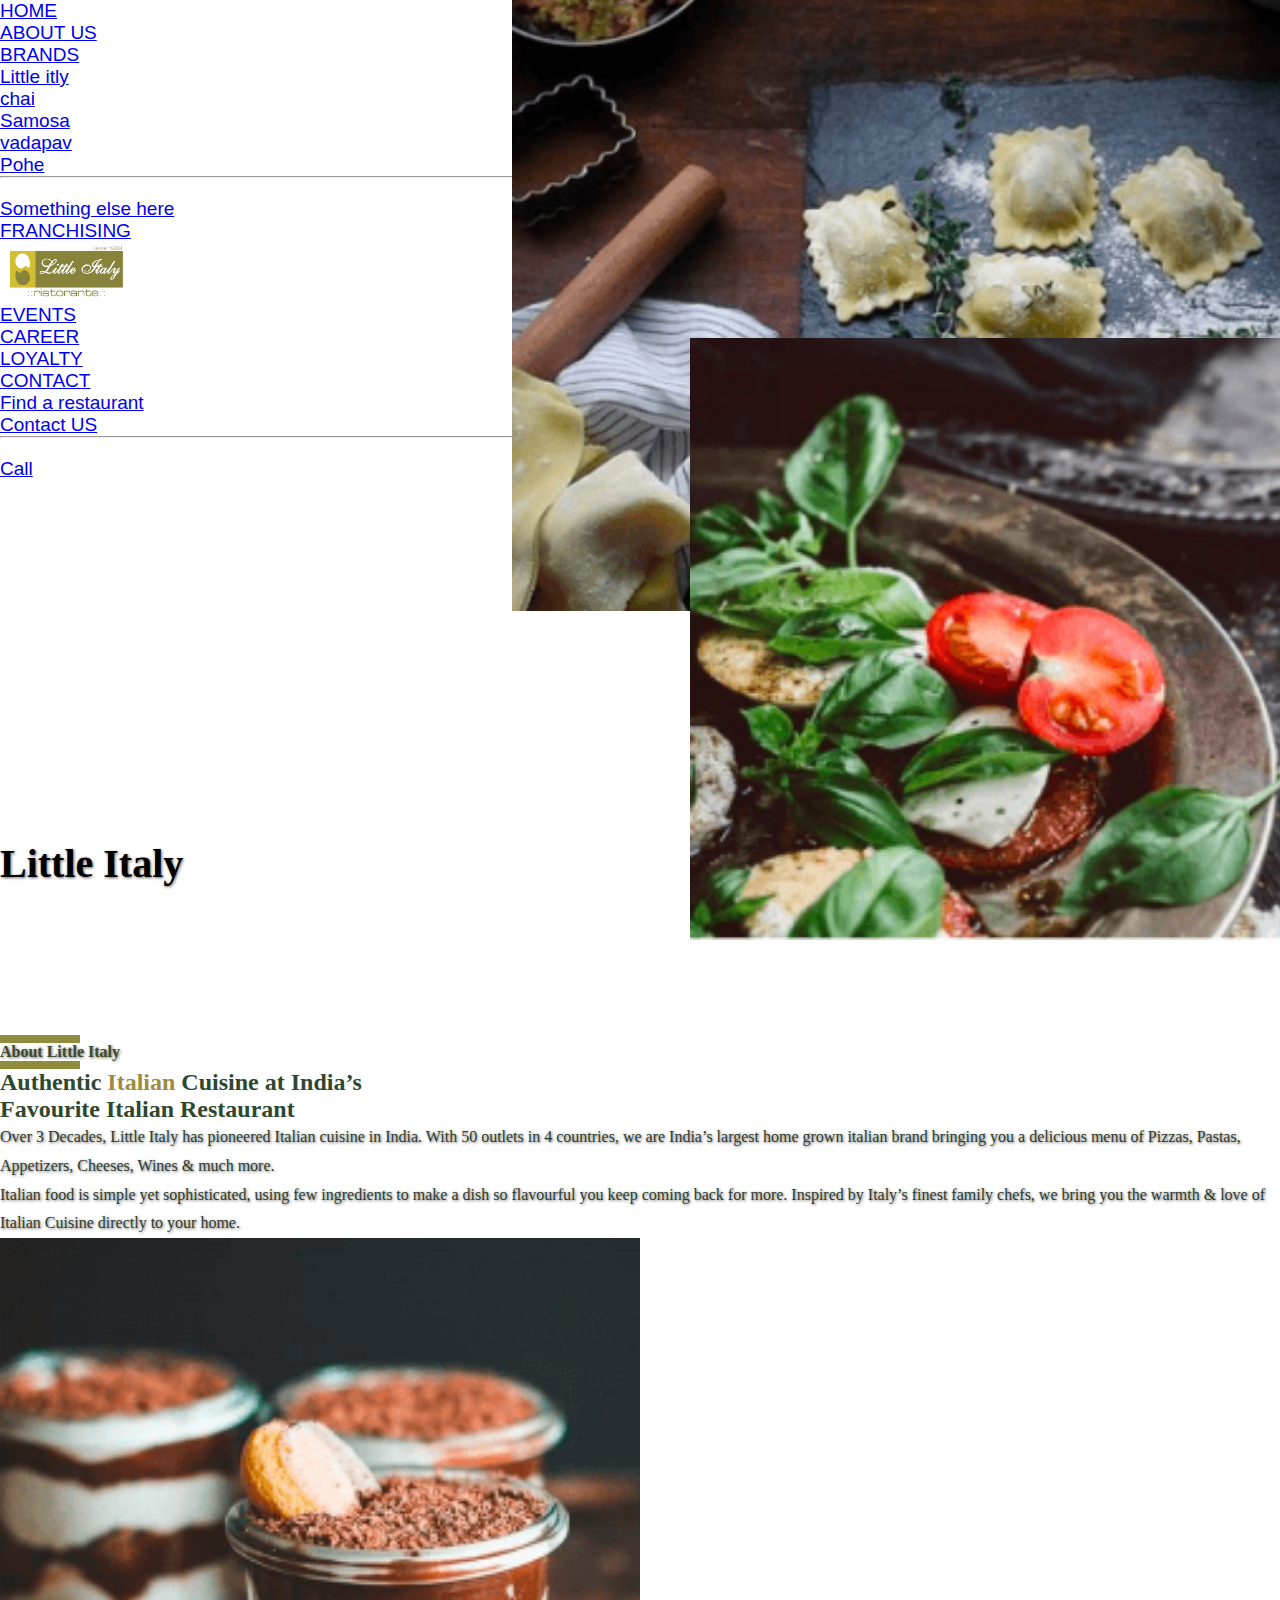
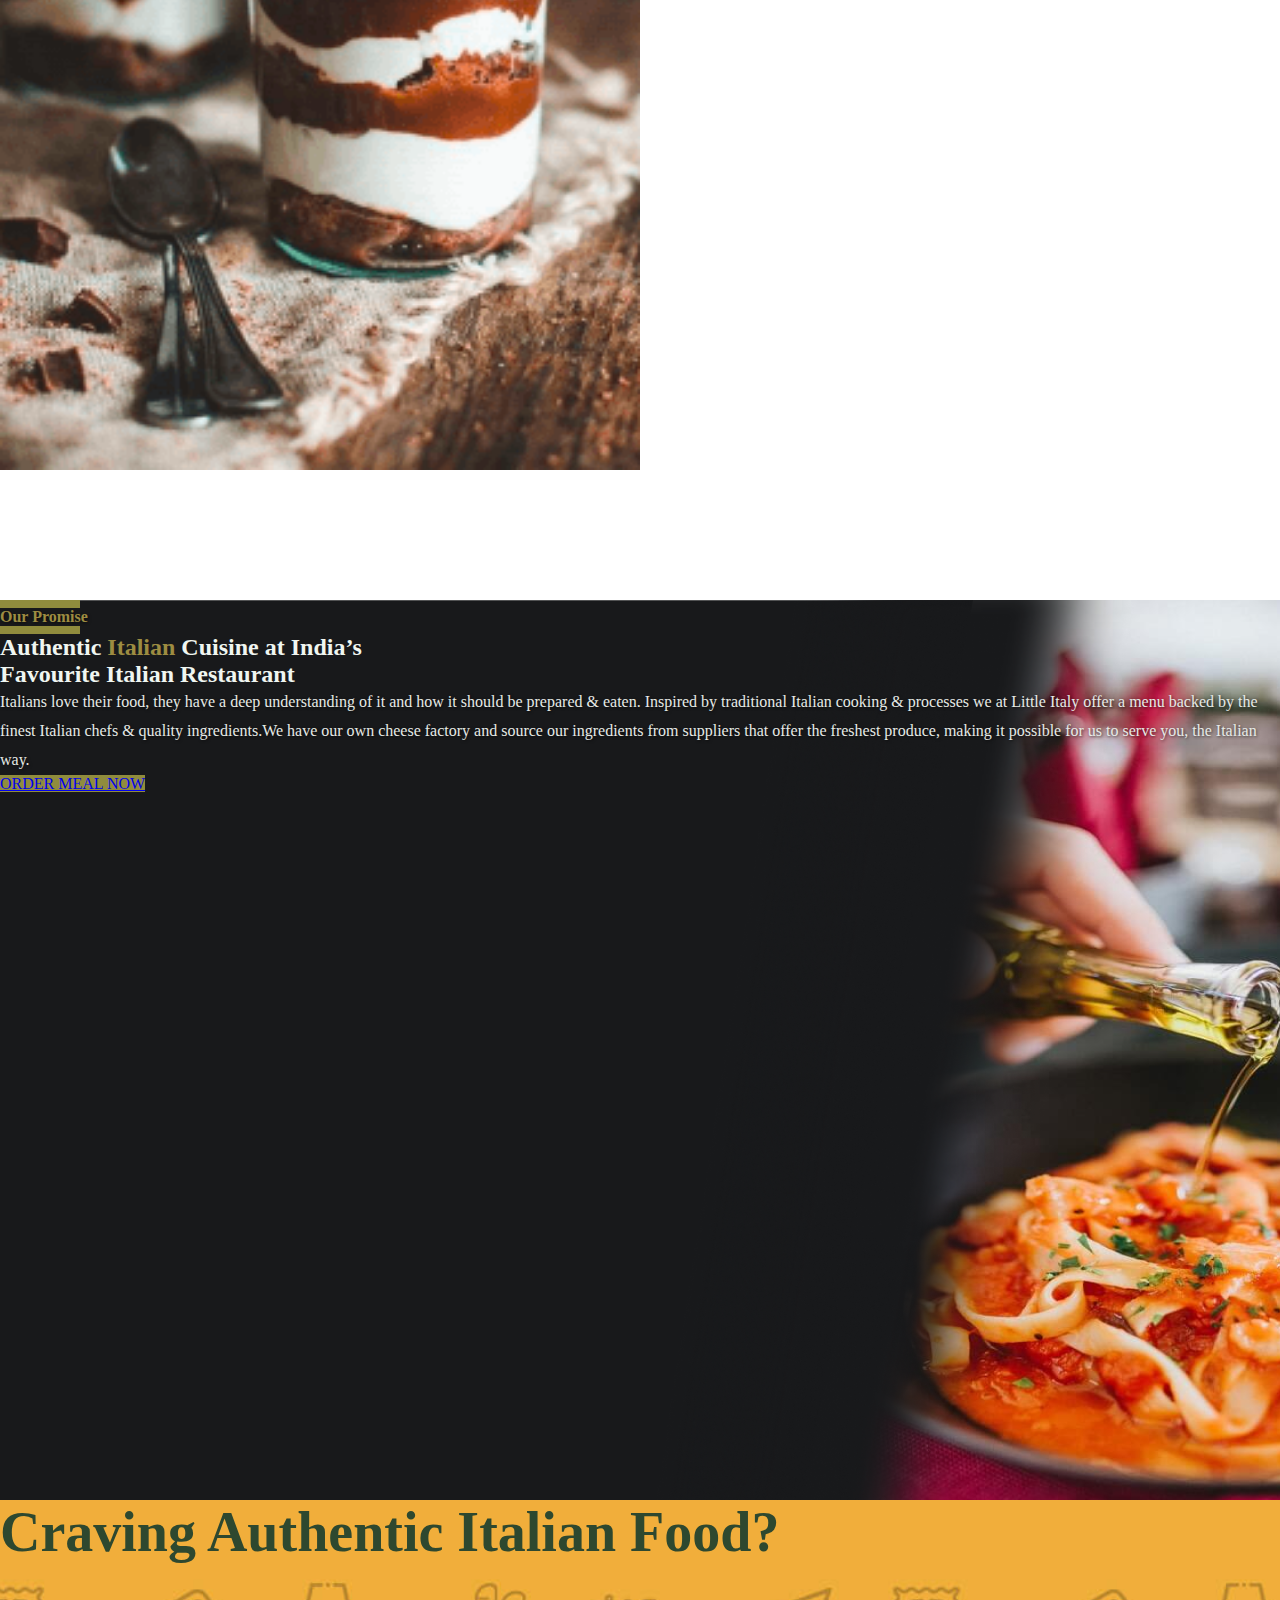
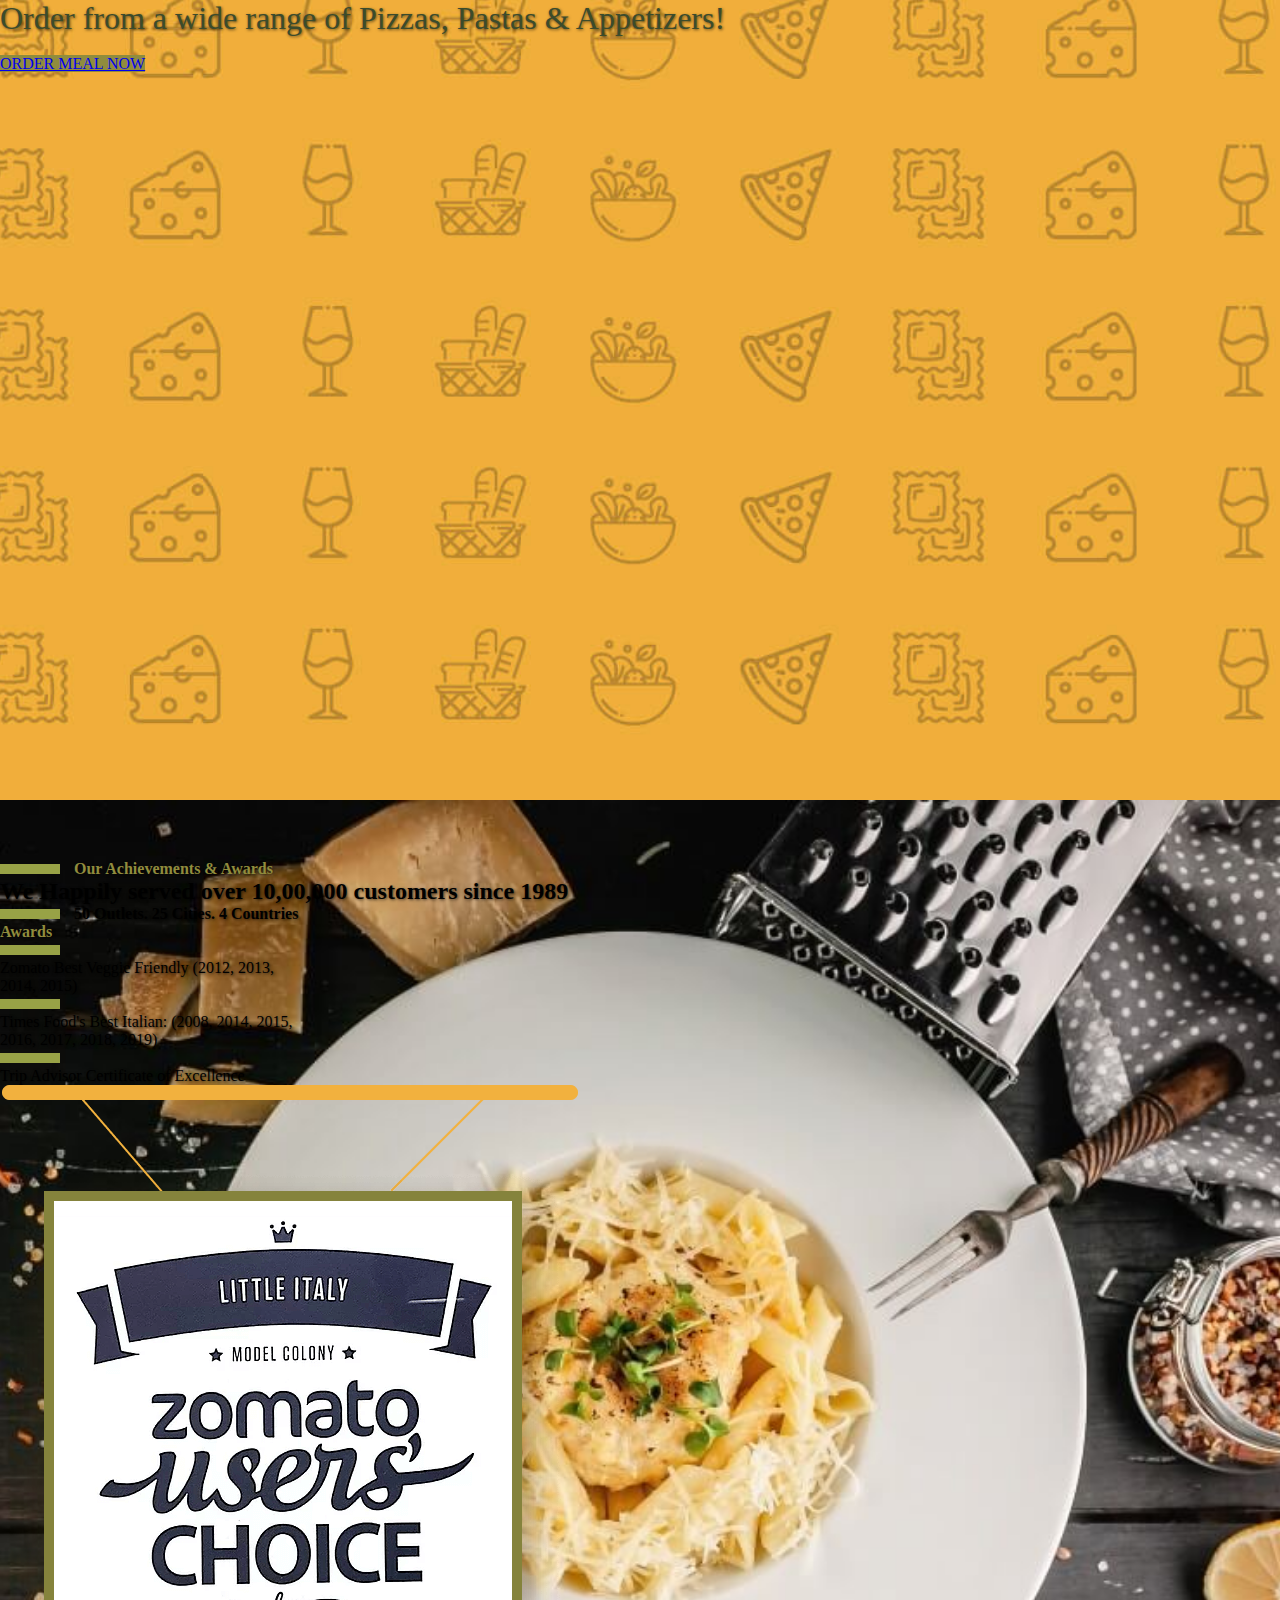
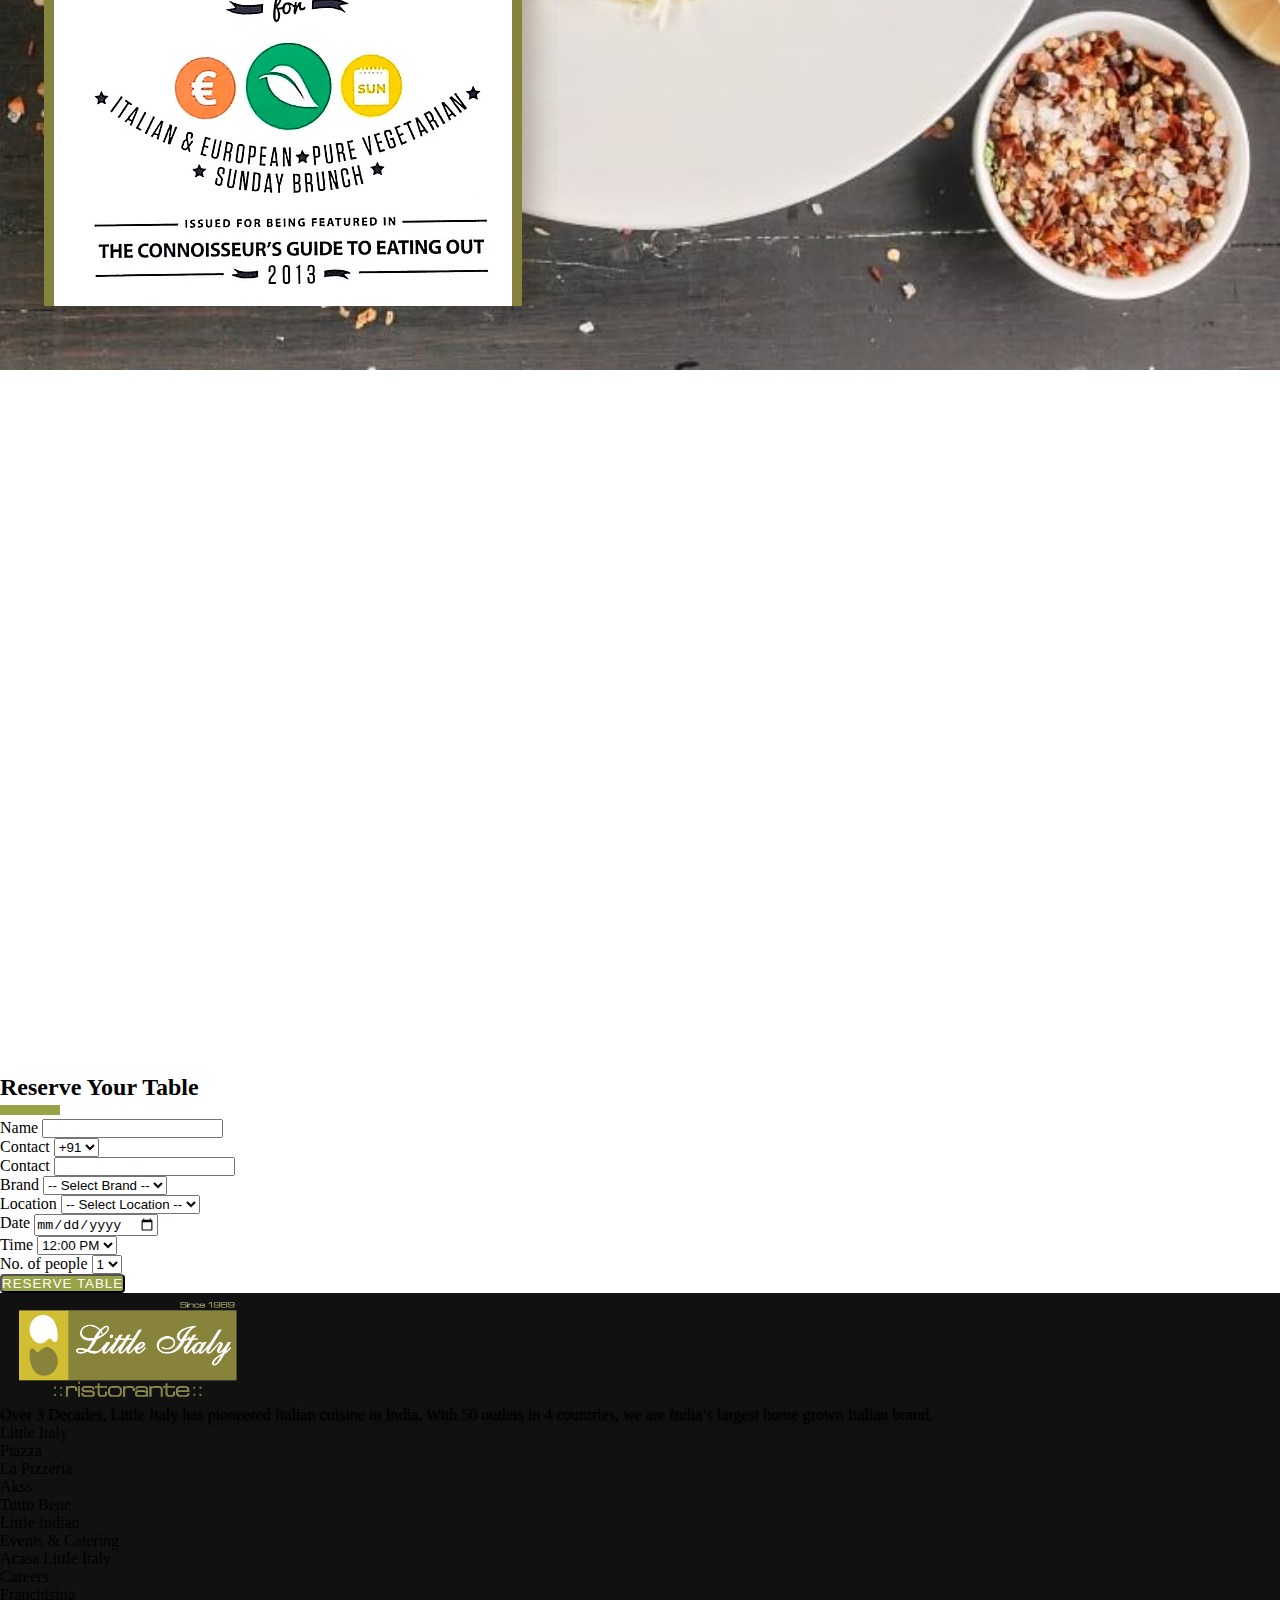
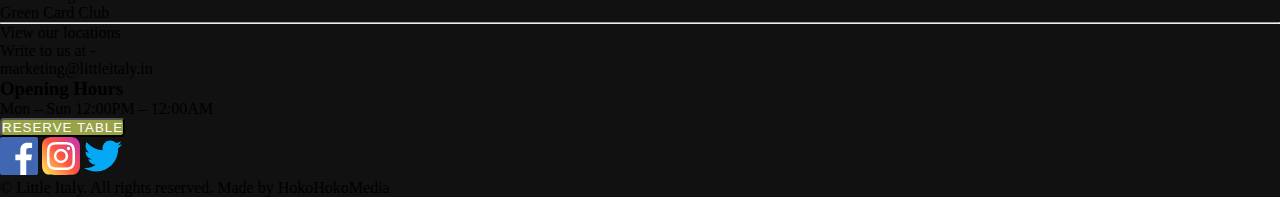
<file: index.html>
<!doctype html>
<html lang="en">

<head>

    <meta charset="utf-8">
    <meta name="viewport" content="width=device-width, initial-scale=1">
    <link href="https://cdn.jsdelivr.net/npm/bootstrap@5.0.2/dist/css/bootstrap.min.css" rel="stylesheet"
        integrity="sha384-EVSTQN3/azprG1Anm3QDgpJLIm9Nao0Yz1ztcQTwFspd3yD65VohhpuuCOmLASjC" crossorigin="anonymous">
    <link href="/img//favicon.ico" rel="shortcut icon" type="image/x-icon" />
    <link href="img/favicon.ico" rel="icon" type="image/x-icon" />
    <link rel="stylesheet" href="Style.css">
    <!-- <link rel="icon" type="image/x-icon" href="img/favicon.ico"> -->

    <title>Little Italy</title>



    <style>

    </style>
</head>

<body>


    <section class="container-fluid m-0 p-0" id="mainwrapper">




        <section class="container-fluid  video-section position-relative" id="header">
            <!-- <video autoplay muted loop playsinline class="bg-video">
                <source src="/img/Brand_Video.mkv" type="video/mp4">
            </video> -->
            <section class="container">
                <div class="row">
                    <div class="col-12">


                        <nav class="navbar navbar-expand-lg navbar-dark bg-transparent fixed-top   py-5"
                            style="font-size: 19px; font-family: 'Franklin Gothic Medium', 'Arial Narrow', Arial, sans-serif;">
                            <div class="container-fluid ">
                                <!-- <a class="navbar-brand" href="#">Navbar</a> -->
                                <!-- <button class="navbar-toggler" type="button" data-bs-toggle="collapse"
                                    data-bs-target="#navbarSupportedContent" aria-controls="navbarSupportedContent"
                                    aria-expanded="false" aria-label="Toggle navigation">
                                    <span class="navbar-toggler-icon"></span>
                                </button> -->
                                <div class="collapse navbar-collapse w-100 justify-content-between"
                                    id="navbarSupportedContent">
                                    <ul class="navbar-nav mb-auto mb-2 mb-lg-0 w-100 justify-content-between ">
                                        <li class="nav-item">
                                            <a class="nav-link active" aria-current="page" href="#">HOME</a>
                                        </li>
                                        <li class="nav-item">
                                            <a class="nav-link" href="About.html">ABOUT US</a>
                                        </li>
                                        <li class="nav-item dropdown">
                                            <a class="nav-link dropdown-toggle" href="#" id="navbarDropdown"
                                                role="button" data-bs-toggle="dropdown" aria-expanded="false">
                                                BRANDS
                                            </a>
                                            <ul class="dropdown-menu" aria-labelledby="navbarDropdown">
                                                <li><a class="dropdown-item" href="#">Little itly</a></li>
                                                <li><a class="dropdown-item" href="#">chai</a></li>
                                                <li><a class="dropdown-item" href="#">Samosa</a></li>
                                                <li><a class="dropdown-item" href="#">vadapav</a></li>
                                                <li><a class="dropdown-item" href="#">Pohe</a></li>



                                                <li>
                                                    <hr class="dropdown-divider">
                                                </li>
                                                <li><a class="dropdown-item" href="#">Something else here</a></li>
                                            </ul>
                                        </li>
                                        <li class="nav-item">
                                            <a class="nav-link " href="Franchazing.html">FRANCHISING</a>
                                        </li>
                                        <!-- <li class="nav-item" >
                                            <a class="nav-link" href="#"><img src="/img/LittleItalyRestaurante-logo.png" alt=""></a>
                                            
                                        </li> -->
                                        <a class="nav-link d-block d-lg-block " href="#">
                                            <img src="/img/LittleItalyRestaurante-logo.png" width="130" alt="">
                                        </a>
                                        <li class="nav-item">
                                            <a class="nav-link" href="Events.html">EVENTS</a>
                                        </li>
                                        <li class="nav-item">
                                            <a class="nav-link" href="#">CAREER</a>
                                        </li>
                                        <li class="nav-item">
                                            <a class="nav-link" href="#">LOYALTY</a>
                                        </li>
                                        <li class="nav-item dropdown">
                                            <a class="nav-link dropdown-toggle" href="#" id="navbarDropdown"
                                                role="button" data-bs-toggle="dropdown" aria-expanded="false">
                                                CONTACT
                                            </a>
                                            <ul class="dropdown-menu" aria-labelledby="navbarDropdown">
                                                <li><a class="dropdown-item" href="#">Find a restaurant</a></li>
                                                <li><a class="dropdown-item" href="#">Contact US</a></li>



                                                <li>
                                                    <hr class="dropdown-divider">
                                                </li>
                                                <li><a class="dropdown-item" href="#">Call</a></li>
                                            </ul>
                                        </li>

                                    </ul>

                                </div>
                            </div>
                        </nav>




                    </div>
                    <section class="hero content d-flex align-items-center " style="height: 750px;" id="navcontent">
                        <div class="hero-content container text-center text-white ">
                            <h4 style="font-size: 40px;">Little Italy</h4>
                            <h1 style="font-size: 75px;">Where Italy comes home to you!</h1>
                            <a href="#" class="btn btn-success  btn-lg mt-3">
                                ORDER MEAL NOW
                            </a>
                        </div>
                    </section>





                </div>


            </section>
        </section>

        <section class="container-fluid " id="herosecond">
            <section class="container">
                <div class="row">

                    <div class="col-12 col-lg-6">
                        <div class="d-flex align-items-center mb-3">
                            <div style="height: 8px; width: 80px; background:#908c3d;"></div>
                            <h4 class="mx-3 fw-bold" style="color:#3b4b2c;">About Little Italy</h4>
                            <div style="height: 8px; width: 80px; background:#908c3d;"></div>
                        </div>

                        <h2 class="fw-bold mb-4" style="color:#2e482f;">
                            Authentic <span style="color:#9d8c41;">Italian</span> Cuisine at India’s<br>
                            Favourite Italian Restaurant
                        </h2>


                        <p style="color:#2e3d2e; line-height: 1.8;">
                            Over 3 Decades, Little Italy has pioneered Italian cuisine in India.
                            With 50 outlets in 4 countries, we are India’s largest home grown
                            italian brand bringing you a delicious menu of Pizzas, Pastas,
                            Appetizers, Cheeses, Wines & much more.
                        </p>

                        <p style="color:#2e3d2e; line-height: 1.8;">
                            Italian food is simple yet sophisticated, using few ingredients to make a
                            dish so flavourful you keep coming back for more. Inspired by Italy’s finest
                            family chefs, we bring you the warmth & love of Italian Cuisine directly to your home.
                        </p>
                    </div>
                    <div class="col-lg-5 col-md-12 d-flex justify-content-center position-relative mt-5 mt-lg-0">


                        <img src="img/Screenshot 2021-03-14 at 12.54.54.png" class="img-fluid rounded shadow"
                            style="width: 60%; position: absolute; top: -40px; right: 0;">


                        <img src="img/Screenshot 2021-03-14 at 13.06.32.png" class="img-fluid rounded shadow"
                            style="width: 50%; position: relative; z-index: 2;">


                        <img src="img/Screenshot 2021-03-14 at 13.08.55.png" class="img-fluid rounded shadow"
                            style="width: 50%; position: absolute; bottom: -40px; right: -50px;">
                    </div>

                </div>
            </section>
        </section>


        <section class="container-fluid" id="third_section">
            <section class="container">
                <div class="col-12 col-lg-6 " id="third_sectioncontent" style="height: 100vh;">
                    <div style="height: 8px; width: 80px; background:#908c3d;"></div>
                    <h4 class="mx-3 fw-bold" style="color:#9d8c41;">Our Promise</h4>
                    <div style="height: 8px; width: 80px; background:#908c3d;"></div>
                    <h2 class="fw-bold mb-4" style="color:#f0f6f1;">
                        Authentic <span style="color:#9d8c41;">Italian</span> Cuisine at India’s<br>
                        Favourite Italian Restaurant
                    </h2>


                    <p style="color:#e6eae6; line-height: 1.8;">
                        Italians love their food, they have a deep understanding of it and how it should be prepared &
                        eaten. Inspired by traditional Italian cooking & processes we at Little Italy offer a menu
                        backed by the finest Italian chefs & quality ingredients.We have our own cheese factory and
                        source our ingredients from suppliers that offer the freshest produce, making it possible for us
                        to serve you, the Italian way.
                    </p>
                    <a href="#" class="btn btn-lg mt-3" style="background-color:#908c3d ;">
                        ORDER MEAL NOW
                    </a>
                </div>
            </section>
        </section>



        <section class="container-fluid d-flex align-items-center text-center" id="fourth_section">
            <section class="container">
                <div>
                    <h1>
                        Craving Authentic Italian Food?
                    </h1> <br><br>
                    <p>Order from a wide range of Pizzas, Pastas & Appetizers!</p> <br>
                    <a href="#" class="btn btn-success btn-lg mt-3"
                        style="background-color: #908c3d; border-radius: 0%; ">
                        ORDER MEAL NOW
                    </a>

                </div>
            </section>

        </section>



        <section class="container-fluid " id="fifth_section">
            <section class="container py-5">
                <div class="row align-items-center">
                    <div class="col-md-7 text-white">

                        <h4 class="fw-bold mb-3" style="color: #908c3d;">
                            <span class="highlight-bar"></span> Our Achievements & Awards
                        </h4>

                        <h2 class="fw-bold mb-4">
                            We Happily served over <span class="text-warning">10,00,000</span> customers since 1989
                        </h2>

                        <h4 class="fw-bold mb-4">
                            <span class="highlight-bar"></span> <span class="text-warning"> 50</span> Outlets. <span
                                class="text-warning">25</span> Cities.
                            <span class="text-warning">4</span> Countries
                        </h4>

                        <h4 class="fw-bold mb-3" style="color: #908c3d;">Awards</h4>

                        <div class="highlight-bar mb-3"></div>

                        <p class="fs-4">
                            Zomato Best Veggie Friendly
                            (2012, 2013, <br> 2014, 2015)
                        </p>

                        <div class="highlight-bar mb-3"></div>

                        <p class="fs-4">
                            Times Food's Best Italian: (2008, 2014, 2015, <br> 2016, 2017, 2018, 2019)

                        </p>

                        <div class="highlight-bar mb-3"></div>

                        <p class="fs-4">
                            Trip Advisor Certificate of Excellence

                        </p>


                    </div>


                    <div class="col-md-5 text-center">
                        <img src="img/cirtificate(1).png" alt="" class="img-fluid award-img">
                    </div>

                </div>
            </section>
        </section>



        <section class="container-fluid">
            <!-- <section class="container"> -->
            <div class="row justify-content-center">
                <div class="col-12 d-flex flex-wrap">
                    <div class="col-md-6 mb-4">
                        <iframe
                            src="https://www.google.com/maps/embed?pb=!1m18!1m12!1m3!1d3784.663870726249!2d73.93127427492327!3d18.457547782621582!2m3!1f0!2f0!3f0!3m2!1i1024!2i768!4f13.1!3m3!1m2!1s0x3bc2c27e6966fa6f%3A0x3e8d1ae0d0dfcb79!2sLittle%20Italy%20Corporate%20Office%20%26%20Factory!5e0!3m2!1sen!2sin!4v1700000000000"
                            width="100%" height="700" style="border:0;" allowfullscreen loading="lazy">
                        </iframe>
                    </div>

                    <div class="col-md-6">
                        <h2 class="fw-bold">Reserve Your Table</h2>
                        <div class="highlight-bar mb-4"></div>

                        <form>

                            <label class="form-label fw-bold">Name</label>
                            <input type="text" class="form-control mb-3">

                            <div class="row">
                                <div class="col-md-4 mb-3">
                                    <label class="form-label fw-bold">Contact</label>
                                    <select class="form-select">
                                        <option>+91</option>
                                        <option>+1</option>
                                        <option>+44</option>
                                    </select>
                                </div>

                                <div class="col-md-8 mb-3">
                                    <label class="form-label fw-bold">Contact</label>
                                    <input type="text" class="form-control">
                                </div>
                            </div>

                            <div class="row">
                                <div class="col-md-6 mb-3">
                                    <label class="form-label fw-bold">Brand</label>
                                    <select class="form-select">
                                        <option>-- Select Brand --</option>
                                    </select>
                                </div>

                                <div class="col-md-6 mb-3">
                                    <label class="form-label fw-bold">Location</label>
                                    <select class="form-select">
                                        <option>-- Select Location --</option>
                                    </select>
                                </div>
                            </div>

                            <div class="row">
                                <div class="col-md-4 mb-3">
                                    <label class="form-label fw-bold">Date</label>
                                    <input type="date" class="form-control">
                                </div>

                                <div class="col-md-4 mb-3">
                                    <label class="form-label fw-bold">Time</label>
                                    <select class="form-select">
                                        <option>12:00 PM</option>
                                        <option>1:00 PM</option>
                                        <option>2:00 PM</option>
                                    </select>
                                </div>

                                <div class="col-md-4 mb-3">
                                    <label class="form-label fw-bold">No. of people</label>
                                    <select class="form-select">
                                        <option>1</option>
                                        <option>2</option>
                                        <option>3</option>
                                        <option>4</option>
                                    </select>
                                </div>
                            </div>

                            <button class="btn reserve-btn mt-3 px-4 py-2 fw-bold">
                                RESERVE TABLE
                            </button>

                        </form>


                    </div>
                </div>
            </div>
            <!-- </section> -->
        </section>




        <footer class="footer-section py-5">
            <div class="container">
                <div class="row">


                    <div class="col-md-4 mb-4 text-white">
                        <img src="img/LittleItalyRestaurante-logo.png" alt="Little Italy Logo" class="img-fluid mb-3"
                            style="max-width: 250px;">

                        <p class="mt-3">
                            Over 3 Decades, Little Italy has pioneered Italian cuisine in India.
                            With 50 outlets in 4 countries, we are India’s largest home grown
                            Italian brand.
                        </p>
                    </div>


                    <div class="col-md-4 mb-4 text-white d-flex justify-content-between">

                        <ul class="list-unstyled">
                            <li class="mb-2">Little Italy</li>
                            <li class="mb-2">Piazza</li>
                            <li class="mb-2">La Pizzeria</li>
                            <li class="mb-2">Akss</li>
                            <li class="mb-2">Tutto Bene</li>
                            <li class="mb-2">Little Indian</li>
                            <li class="mb-2">Events & Catering</li>
                            <li class="mb-2">Acasa Little Italy</li>
                        </ul>

                        <ul class="list-unstyled ms-4">
                            <li class="mb-2">Careers</li>
                            <li class="mb-2">Franchising</li>
                            <li class="mb-2">Green Card Club</li>

                            <hr class="bg-light">

                            <li class="mb-2">View our locations</li>
                            <li class="mb-2">Write to us at -</li>
                            <li class="text-warning">marketing@littleitaly.in</li>
                        </ul>

                    </div>


                    <div class="col-md-4 mb-4 text-white">
                        <h3 class="fw-bold text-warning">Opening Hours</h3>

                        <div class="d-flex justify-content-between mt-3">
                            <span>Mon – Sun</span>
                            <span>12:00PM – 12:00AM</span>
                        </div>

                        <button class="btn reserve-btn mt-3 px-4 py-2 fw-bold">
                            RESERVE TABLE
                        </button>


                        <div class="mt-4 d-flex align-items-center">
                            <img src="img/facebook.svg" alt="Facebook" class="social-icon me-3">
                            <img src="img/instagram.svg" alt="Instagram" class="social-icon me-3">
                            <img src="img/twitter.svg" alt="Twitter" class="social-icon">
                        </div>
                    </div>

                </div>


                <div class="text-center text-white mt-4 pt-3 border-top border-secondary">
                    © Little Italy. All rights reserved. Made by <span class="text-warning">HokoHokoMedia</span>
                </div>
            </div>
        </footer>









    </section>



    <script src="https://cdn.jsdelivr.net/npm/bootstrap@5.0.2/dist/js/bootstrap.bundle.min.js"
        integrity="sha384-MrcW6ZMFYlzcLA8Nl+NtUVF0sA7MsXsP1UyJoMp4YLEuNSfAP+JcXn/tWtIaxVXM"
        crossorigin="anonymous"></script>
</body>

</html>
</file>
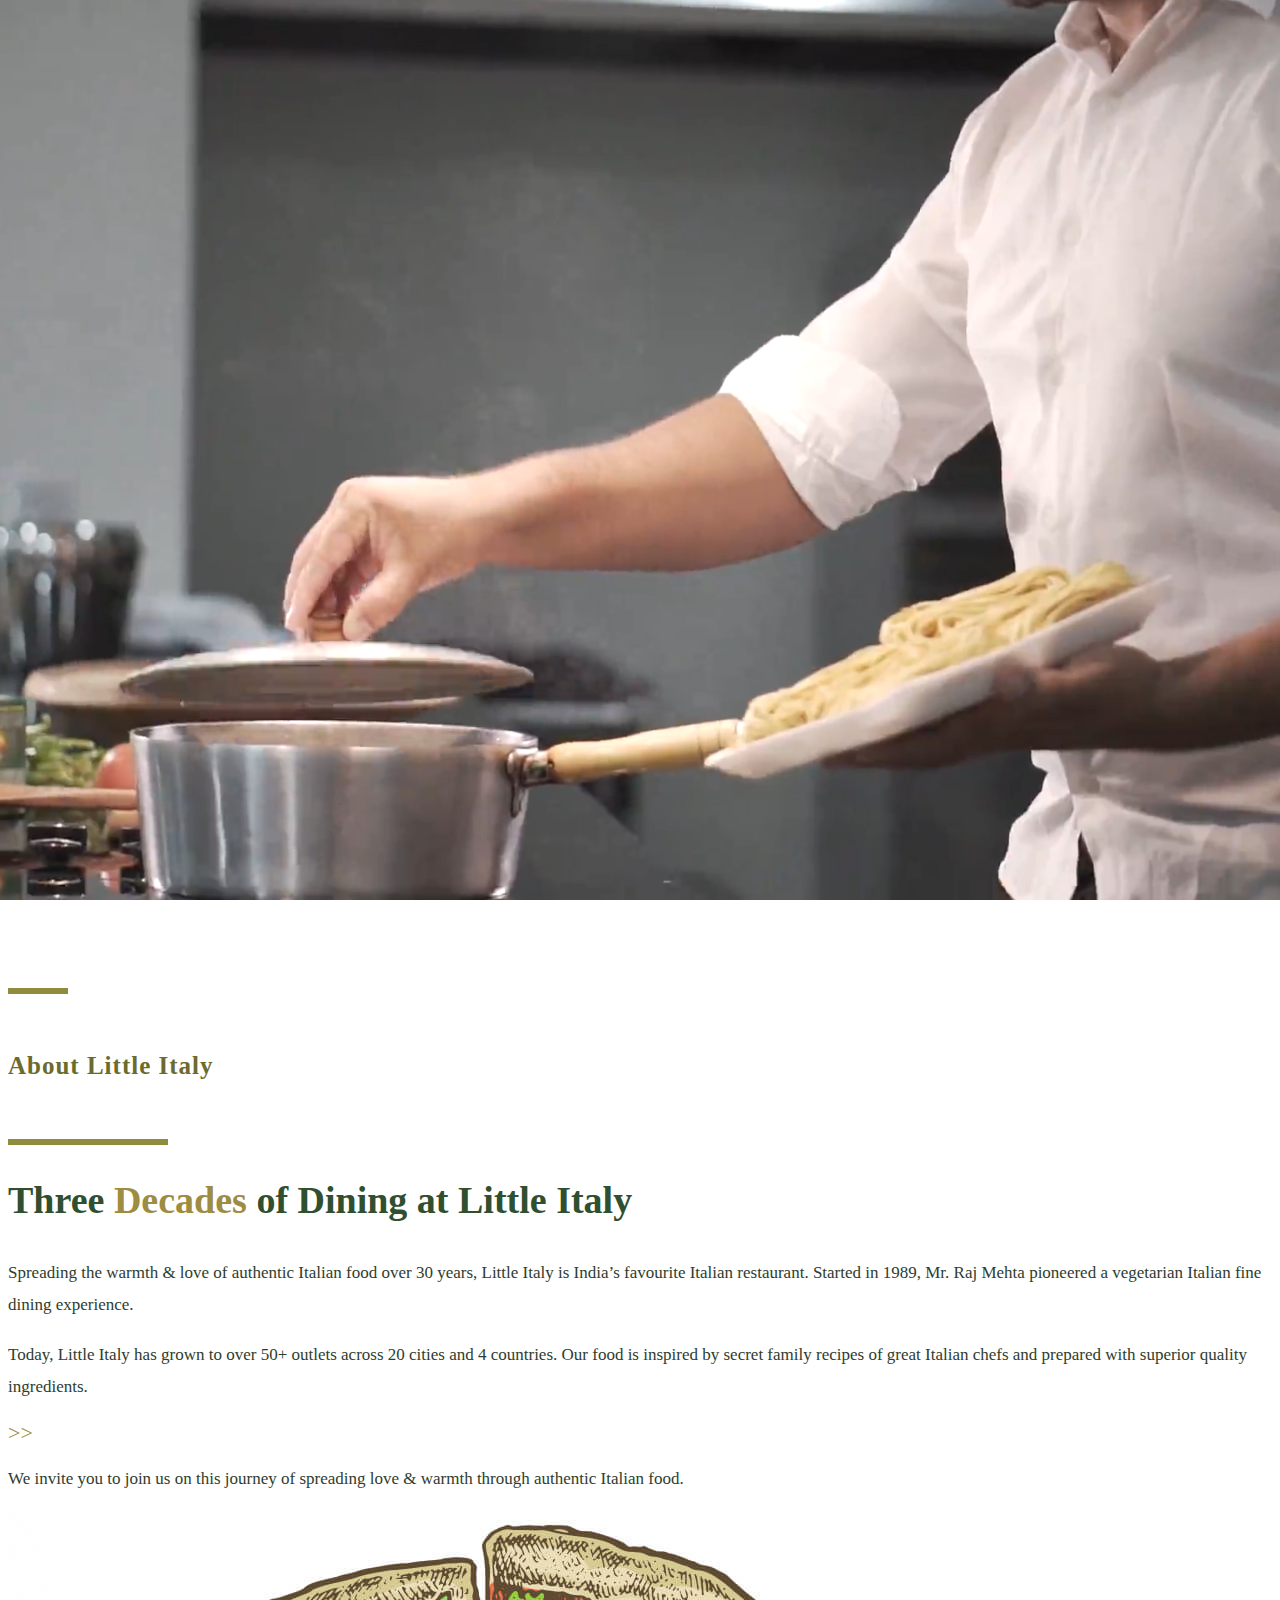
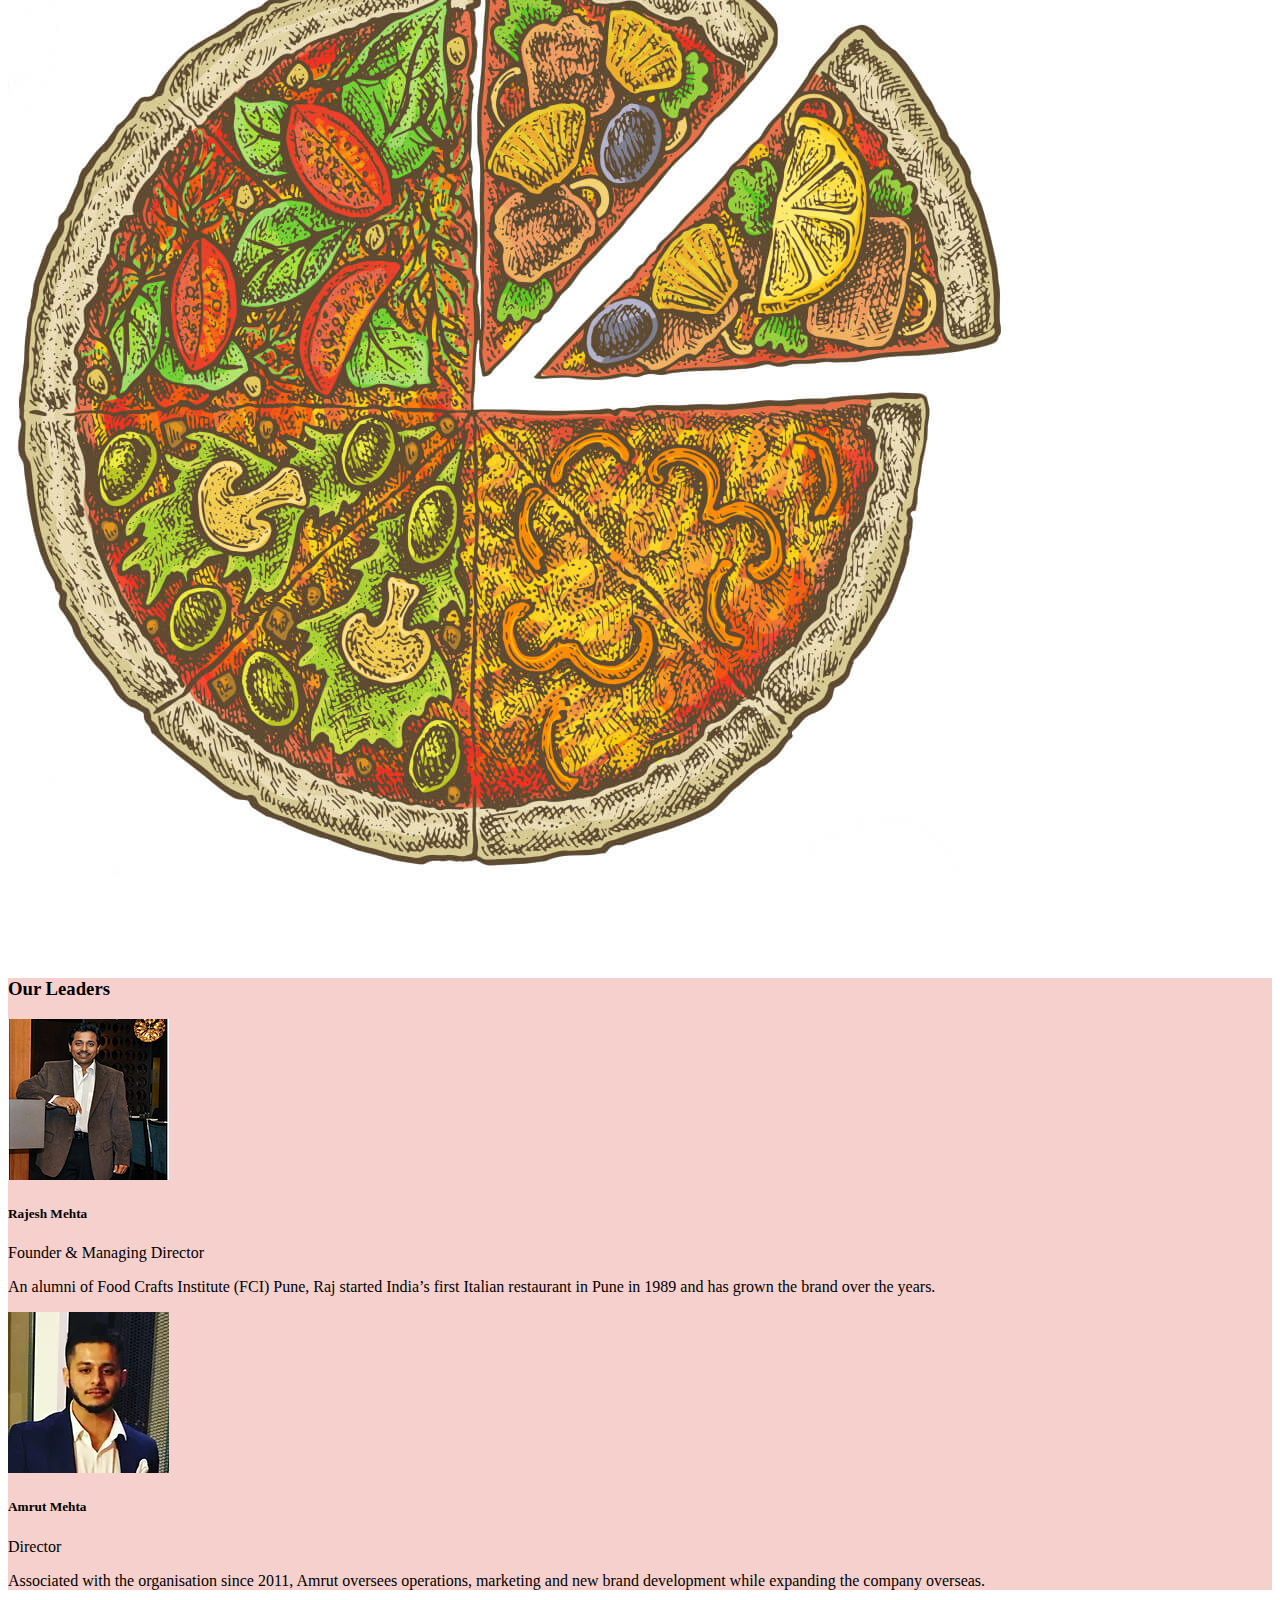
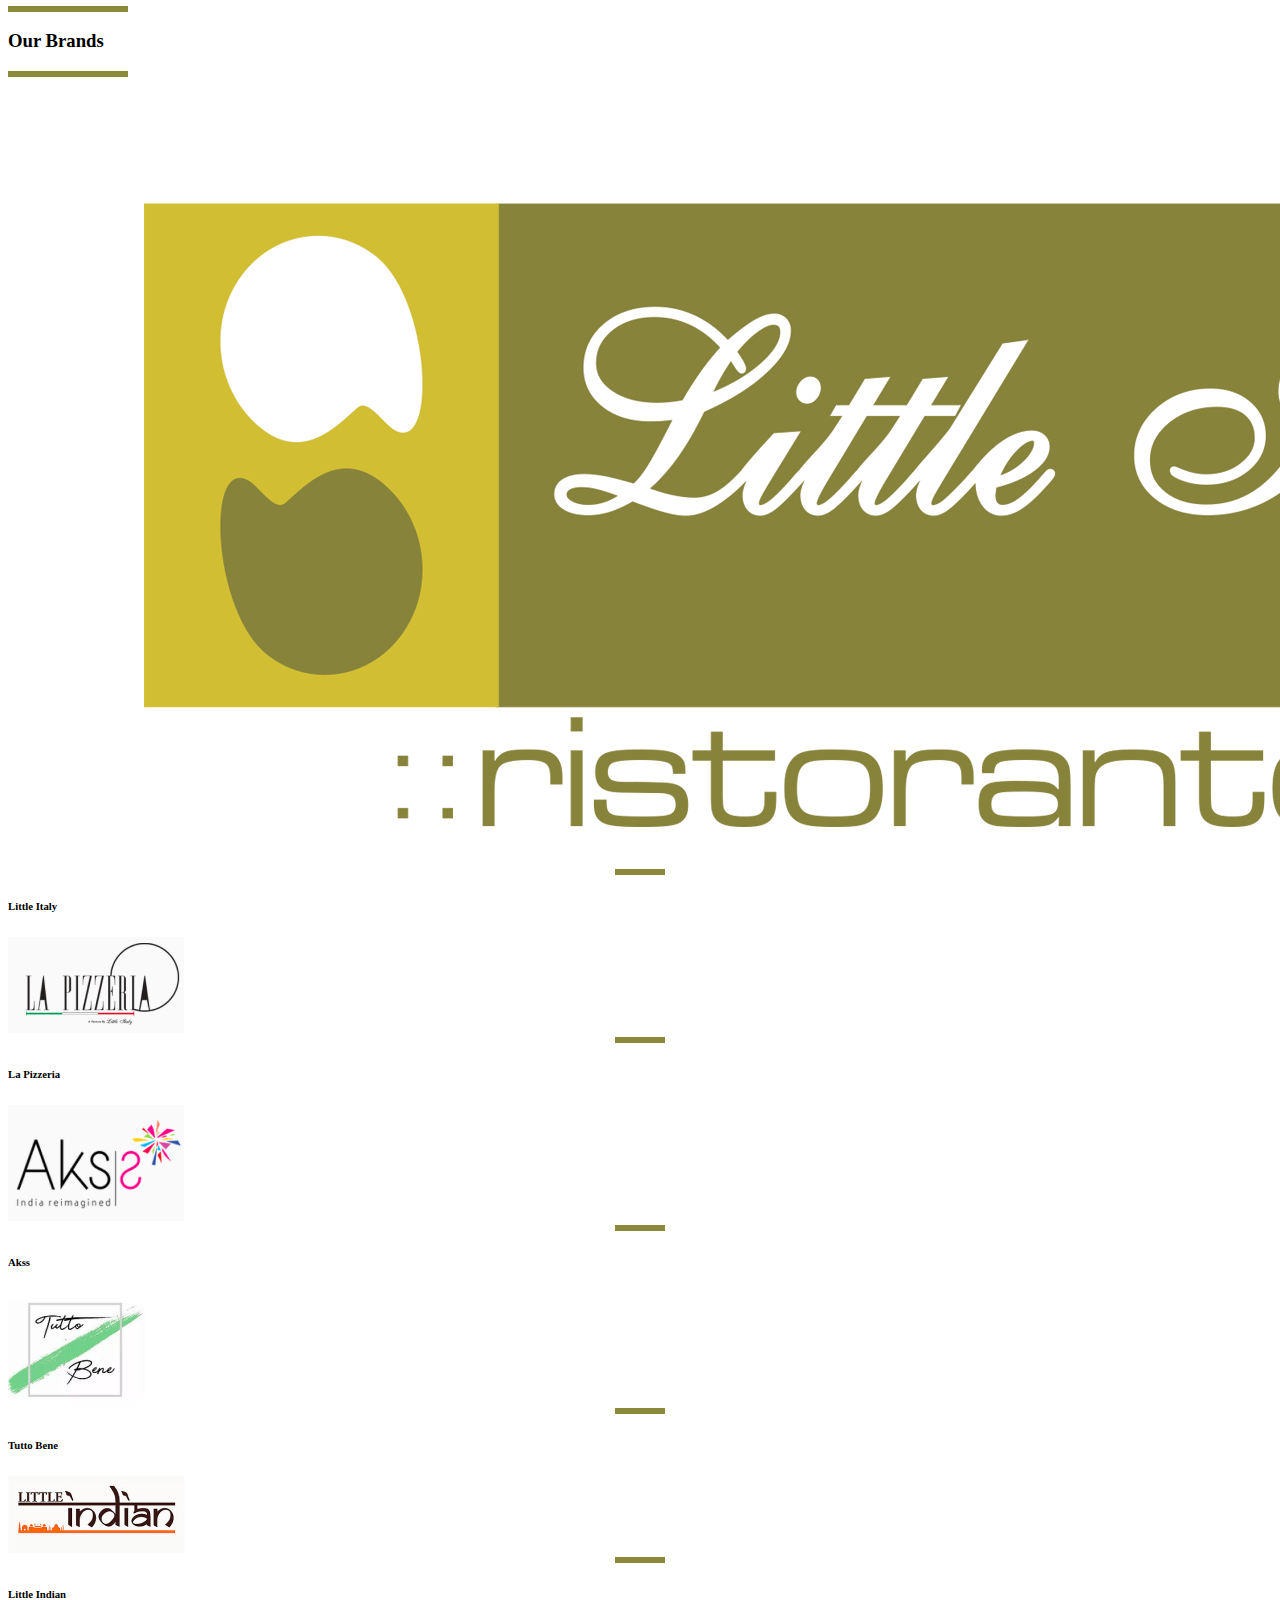
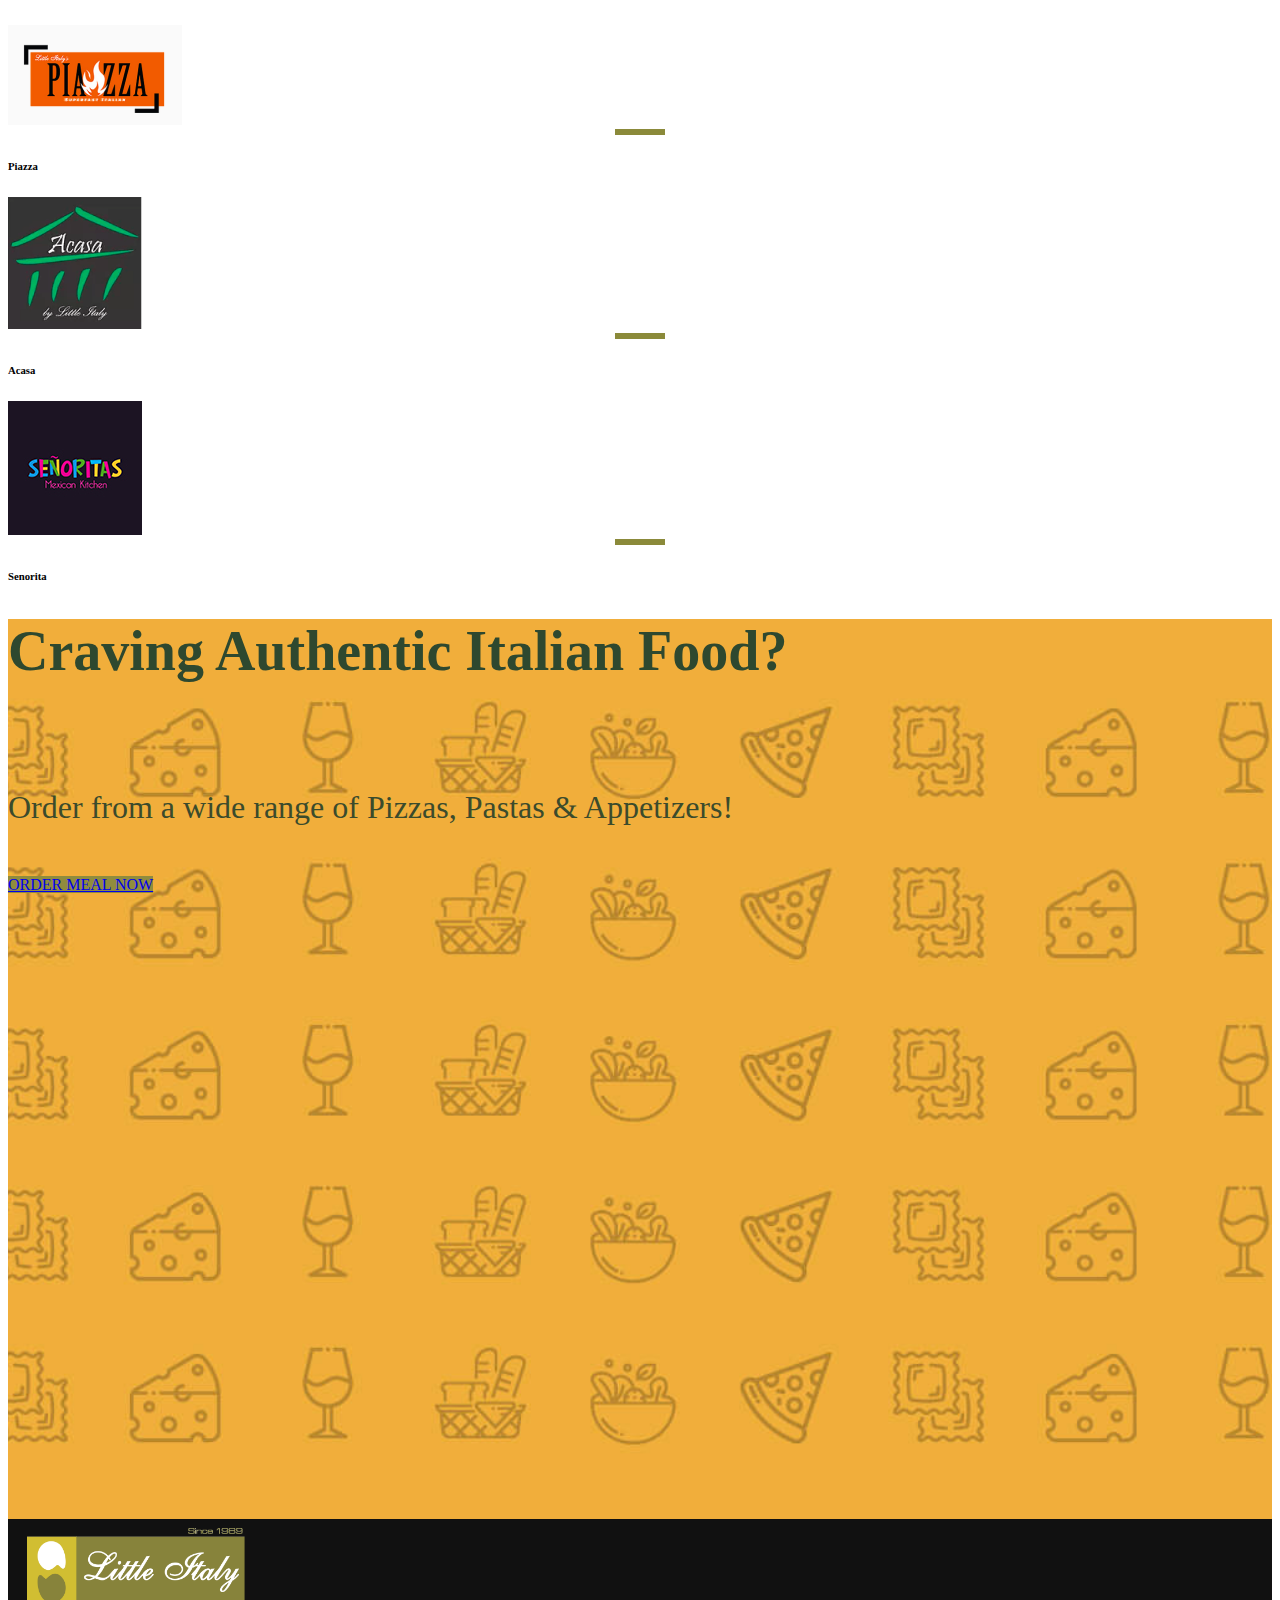
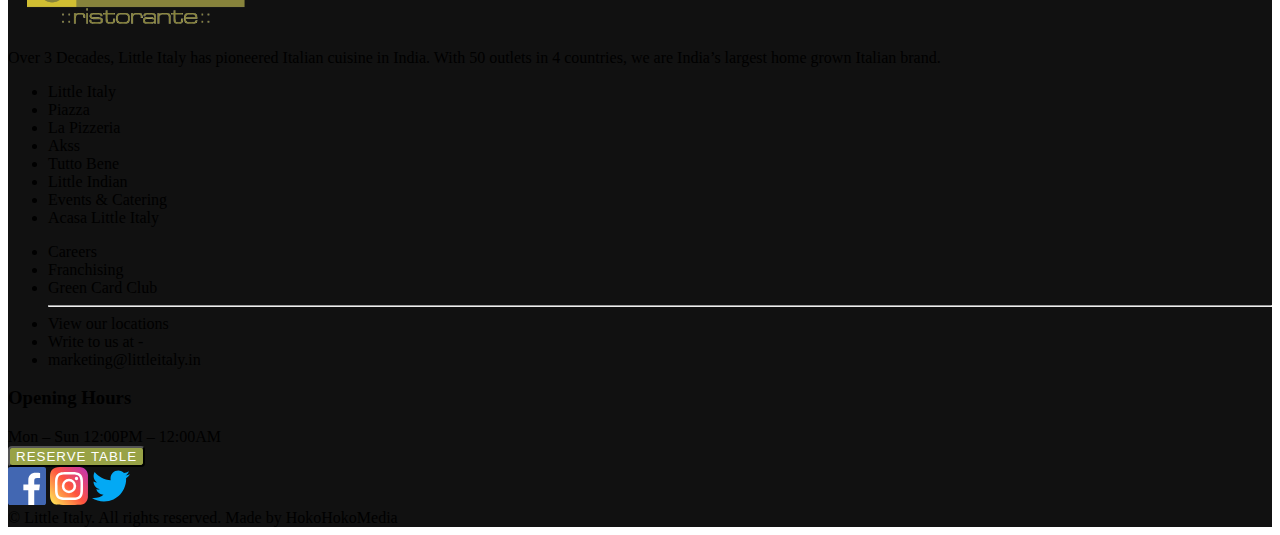
<file: About.html>
<!doctype html>
<html lang="en">

<head>

    <meta charset="utf-8">
    <meta name="viewport" content="width=device-width, initial-scale=1">


    <link href="https://cdn.jsdelivr.net/npm/bootstrap@5.0.2/dist/css/bootstrap.min.css" rel="stylesheet"
        integrity="sha384-EVSTQN3/azprG1Anm3QDgpJLIm9Nao0Yz1ztcQTwFspd3yD65VohhpuuCOmLASjC" crossorigin="anonymous">
    <link href="/img//favicon.ico" rel="shortcut icon" type="image/x-icon" />
    <link href="img/favicon.ico" rel="icon" type="image/x-icon" />

    <link rel="stylesheet" href="about.css">
    <title>Little Italy</title>
    <style>

    </style>
</head>

<body>


    <section class="container-fluid  m-0 p-0" id="mainwrapper">



        <section class="container-fluid  video-section position-relative" id="header">
            <video autoplay muted loop playsinline class="bg-video">
                <source src="/img/about_banner.mp4" type="video/mp4">
            </video>
            <section class="container">
                <div class="row">
                    <div class="col-12">


                        <nav class="navbar navbar-expand-lg navbar-dark bg-transparent fixed-top   py-5"
                            style="font-size: 19px; font-family: 'Franklin Gothic Medium', 'Arial Narrow', Arial, sans-serif;">
                            <div class="container-fluid ">

                                <div class="collapse navbar-collapse w-100 justify-content-between"
                                    id="navbarSupportedContent">
                                    <ul class="navbar-nav mb-auto mb-2 mb-lg-0 w-100 justify-content-between ">
                                        <li class="nav-item">
                                            <a class="nav-link active" aria-current="page" href="index.html">HOME</a>
                                        </li>
                                        <li class="nav-item">
                                            <a class="nav-link active" href="#">ABOUT US</a>
                                        </li>
                                        <li class="nav-item dropdown">
                                            <a class="nav-link dropdown-toggle" href="#" id="navbarDropdown"
                                                role="button" data-bs-toggle="dropdown" aria-expanded="false">
                                                BRANDS
                                            </a>
                                            <ul class="dropdown-menu" aria-labelledby="navbarDropdown">
                                                <li><a class="dropdown-item" href="#">Little itly</a></li>
                                                <li><a class="dropdown-item" href="#">chai</a></li>
                                                <li><a class="dropdown-item" href="#">Samosa</a></li>
                                                <li><a class="dropdown-item" href="#">vadapav</a></li>
                                                <li><a class="dropdown-item" href="#">Pohe</a></li>



                                                <li>
                                                    <hr class="dropdown-divider">
                                                </li>
                                                <li><a class="dropdown-item" href="#">Something else here</a></li>
                                            </ul>
                                        </li>
                                        <li class="nav-item">
                                            <a class="nav-link " href="Franchazing.html">FRANCHISING</a>
                                        </li>
                                        <!-- <li class="nav-item" >
                                            <a class="nav-link" href="#"><img src="/img/LittleItalyRestaurante-logo.png" alt=""></a>
                                            
                                        </li> -->
                                        <a class="nav-link  d-lg-block d-none" href="#">
                                            <img src="/img/LittleItalyRestaurante-logo.png" width="130" alt="">
                                        </a>
                                        <li class="nav-item">
                                            <a class="nav-link" href="Events.html">EVENTS</a>
                                        </li>
                                        <li class="nav-item">
                                            <a class="nav-link" href="#">CAREER</a>
                                        </li>
                                        <li class="nav-item">
                                            <a class="nav-link" href="#">LOYALTY</a>
                                        </li>
                                        <li class="nav-item dropdown">
                                            <a class="nav-link dropdown-toggle" href="#" id="navbarDropdown"
                                                role="button" data-bs-toggle="dropdown" aria-expanded="false">
                                                CONTACT
                                            </a>
                                            <ul class="dropdown-menu" aria-labelledby="navbarDropdown">
                                                <li><a class="dropdown-item" href="#">Find a restaurant</a></li>
                                                <li><a class="dropdown-item" href="#">Contact US</a></li>



                                                <li>
                                                    <hr class="dropdown-divider">
                                                </li>
                                                <li><a class="dropdown-item" href="#">Call</a></li>
                                            </ul>
                                        </li>

                                    </ul>

                                </div>
                            </div>
                        </nav>




                    </div>
                    <section class="hero content d-flex align-items-center " style="height: 750px;" id="navcontent">
                        <div class="hero-content container text-center text-white ">
                            <!-- <h4 style="font-size: 40px;">Little Italy</h4> -->
                            <h1 style="font-size: 75px;">Three Decades of Dining at Little Italy</h1>
                            <a href="#" class="btn btn-success  btn-lg mt-3">
                                ORDER MEAL NOW
                            </a>
                        </div>
                    </section>
                </div>


            </section>
        </section>




        <section class="container-fluid py-5" id="herosecond">
            <div class="container">
                <div class="row align-items-center">


                    <div class="col-12 col-lg-6">


                        <div class="d-flex align-items-center mb-3">
                            <div style="height:6px;width:60px;background:#908c3d;"></div>
                            <h6 class="mx-3 fw-bold mb-0" style="color:#6b6b2e; font-size: 25px;">
                                About Little Italy
                            </h6>
                            <div style="height:6px;width:160px;background:#908c3d;"></div>
                        </div>


                        <h2 class="fw-bold mb-4" style="color:#2f4f2f;">
                            Three <span style="color:#9d8c41;">Decades</span> of Dining at Little Italy
                        </h2>


                        <p style="color:#2e3d2e;line-height:1.9;">
                            Spreading the warmth & love of authentic Italian food over 30 years,
                            Little Italy is India’s favourite Italian restaurant. Started in 1989,
                            Mr. Raj Mehta pioneered a vegetarian Italian fine dining experience.
                        </p>

                        <p style="color:#2e3d2e;line-height:1.9;">
                            Today, Little Italy has grown to over 50+ outlets across 20 cities and
                            4 countries. Our food is inspired by secret family recipes of great
                            Italian chefs and prepared with superior quality ingredients.
                        </p>


                        <div class="d-flex align-items-start mt-4">
                            <span style="font-size:22px;color:#9d8c41;">>></span>
                            <p class="ms-3 mb-0" style="color:#2e3d2e;">
                                We invite you to join us on this journey of spreading love &
                                warmth through authentic Italian food.
                            </p>
                        </div>
                    </div>


                    <div class="col-12 col-lg-6 text-center mt-5 mt-lg-0">
                        <img src="img/pizza.jpg" class="img-fluid" style="max-width:90%;">
                    </div>

                </div>
            </div>
        </section>

        <section class="container-fluid py-5 " style="background-color:rgb(246, 208, 204);">
            <div class="container">
                <div class="row">


                    <div class="col-12 text-center mb-4">
                        <h3 class="fw-bold">Our Leaders</h3>
                    </div>


                    <div class="col-12 col-lg-6 mb-4">
                        <div class="bg-white p-3">
                            <img src="img/rajesh_mahta.webp" class="img-fluid mb-3">

                            <h5 class="fw-bold">Rajesh Mehta</h5>
                            <p class="mb-1">Founder & Managing Director</p>

                            <p>
                                An alumni of Food Crafts Institute (FCI) Pune, Raj started
                                India’s first Italian restaurant in Pune in 1989 and has
                                grown the brand over the years.
                            </p>
                        </div>
                    </div>


                    <div class="col-12 col-lg-6 mb-4">
                        <div class="bg-white p-3">
                            <img src="img/Amrut_JPG.webp" class="img-fluid mb-3">

                            <h5 class="fw-bold">Amrut Mehta</h5>
                            <p class="mb-1">Director</p>

                            <p>
                                Associated with the organisation since 2011, Amrut oversees
                                operations, marketing and new brand development while
                                expanding the company overseas.
                            </p>
                        </div>
                    </div>

                </div>
            </div>
        </section>




        <section class="container-fluid py-5 bg-light">
            <section class="container">
                <div class="row">


                    <div class="col-12 text-center mb-5">
                        <div class="d-flex justify-content-center align-items-center">
                            <div style="height:6px;width:120px;background:#8b8a3a;"></div>
                            <h3 class="mx-4 fw-bold">Our Brands</h3>
                            <div style="height:6px;width:120px;background:#8b8a3a;"></div>
                        </div>
                    </div>


                    <div class="col-12 col-md-6 col-lg-3 mb-4">
                        <div class="border p-4 text-center h-100">
                            <img src="img/LittleItalyRestaurante-logo.png" class="img-fluid mb-3">
                            <div style="height:6px;width:50px;background:#8b8a3a;margin:0 auto 10px;"></div>
                            <h6>Little Italy</h6>
                        </div>
                    </div>

                    <div class="col-12 col-md-6 col-lg-3 mb-4">
                        <div class="border p-4 text-center h-100">
                            <img src="img/lapizzeria.png" class="img-fluid mb-3">
                            <div style="height:6px;width:50px;background:#8b8a3a;margin:0 auto 10px;"></div>
                            <h6>La Pizzeria</h6>
                        </div>
                    </div>

                    <div class="col-12 col-md-6 col-lg-3 mb-4">
                        <div class="border p-4 text-center h-100">
                            <img src="img/akss.png" class="img-fluid mb-3">
                            <div style="height:6px;width:50px;background:#8b8a3a;margin:0 auto 10px;"></div>
                            <h6>Akss</h6>
                        </div>
                    </div>

                    <div class="col-12 col-md-6 col-lg-3 mb-4">
                        <div class="border p-4 text-center h-100">
                            <img src="img/tuttobene.png" class="img-fluid mb-3">
                            <div style="height:6px;width:50px;background:#8b8a3a;margin:0 auto 10px;"></div>
                            <h6>Tutto Bene</h6>
                        </div>
                    </div>

                    <div class="col-12 col-md-6 col-lg-3 mb-4">
                        <div class="border p-4 text-center h-100">
                            <img src="img/littleindian.png" class="img-fluid mb-3">
                            <div style="height:6px;width:50px;background:#8b8a3a;margin:0 auto 10px;"></div>
                            <h6>Little Indian</h6>
                        </div>
                    </div>

                    <div class="col-12 col-md-6 col-lg-3 mb-4">
                        <div class="border p-4 text-center h-100">
                            <img src="img/piazza.png" class="img-fluid mb-3">
                            <div style="height:6px;width:50px;background:#8b8a3a;margin:0 auto 10px;"></div>
                            <h6>Piazza</h6>
                        </div>
                    </div>

                    <div class="col-12 col-md-6 col-lg-3 mb-4">
                        <div class="border p-4 text-center h-100">
                            <img src="img/acasa.png" class="img-fluid mb-3">
                            <div style="height:6px;width:50px;background:#8b8a3a;margin:0 auto 10px;"></div>
                            <h6>Acasa</h6>
                        </div>
                    </div>

                    <div class="col-12 col-md-6 col-lg-3 mb-4">
                        <div class="border p-4 text-center h-100">
                            <img src="img/Senoritas-Logo_Main.jpg" class="img-fluid mb-3">
                            <div style="height:6px;width:50px;background:#8b8a3a;margin:0 auto 10px;"></div>
                            <h6>Senorita</h6>
                        </div>
                    </div>

                </div>
            </section>
        </section>




        <section class="container-fluid d-flex align-items-center text-center" id="fourth_section">
            <section class="container">
                <div>
                    <h1>
                        Craving Authentic Italian Food?
                    </h1> <br><br>
                    <p>Order from a wide range of Pizzas, Pastas & Appetizers!</p> <br>
                    <a href="#" class="btn btn-success btn-lg mt-3"
                        style="background-color: #908c3d; border-radius: 0%; ">
                        ORDER MEAL NOW
                    </a>

                </div>
            </section>

        </section>


        <footer class="footer-section py-5">
            <div class="container">
                <div class="row">


                    <div class="col-md-4 mb-4 text-white">
                        <img src="img/LittleItalyRestaurante-logo.png" alt="Little Italy Logo" class="img-fluid mb-3"
                            style="max-width: 250px;">

                        <p class="mt-3">
                            Over 3 Decades, Little Italy has pioneered Italian cuisine in India.
                            With 50 outlets in 4 countries, we are India’s largest home grown
                            Italian brand.
                        </p>
                    </div>


                    <div class="col-md-4 mb-4 text-white d-flex justify-content-between">

                        <ul class="list-unstyled">
                            <li class="mb-2">Little Italy</li>
                            <li class="mb-2">Piazza</li>
                            <li class="mb-2">La Pizzeria</li>
                            <li class="mb-2">Akss</li>
                            <li class="mb-2">Tutto Bene</li>
                            <li class="mb-2">Little Indian</li>
                            <li class="mb-2">Events & Catering</li>
                            <li class="mb-2">Acasa Little Italy</li>
                        </ul>

                        <ul class="list-unstyled ms-4">
                            <li class="mb-2">Careers</li>
                            <li class="mb-2">Franchising</li>
                            <li class="mb-2">Green Card Club</li>

                            <hr class="bg-light">

                            <li class="mb-2">View our locations</li>
                            <li class="mb-2">Write to us at -</li>
                            <li class="text-warning">marketing@littleitaly.in</li>
                        </ul>

                    </div>


                    <div class="col-md-4 mb-4 text-white">
                        <h3 class="fw-bold text-warning">Opening Hours</h3>

                        <div class="d-flex justify-content-between mt-3">
                            <span>Mon – Sun</span>
                            <span>12:00PM – 12:00AM</span>
                        </div>

                        <button class="btn reserve-btn mt-3 px-4 py-2 fw-bold">
                            RESERVE TABLE
                        </button>


                        <div class="mt-4 d-flex align-items-center">
                            <img src="img/facebook.svg" alt="Facebook" class="social-icon me-3">
                            <img src="img/instagram.svg" alt="Instagram" class="social-icon me-3">
                            <img src="img/twitter.svg" alt="Twitter" class="social-icon">
                        </div>
                    </div>

                </div>


                <div class="text-center text-white mt-4 pt-3 border-top border-secondary">
                    © Little Italy. All rights reserved. Made by <span class="text-warning">HokoHokoMedia</span>
                </div>
            </div>
        </footer>





    </section>




    <script src="https://cdn.jsdelivr.net/npm/bootstrap@5.0.2/dist/js/bootstrap.bundle.min.js"
        integrity="sha384-MrcW6ZMFYlzcLA8Nl+NtUVF0sA7MsXsP1UyJoMp4YLEuNSfAP+JcXn/tWtIaxVXM"
        crossorigin="anonymous"></script>


</body>

</html>
</file>
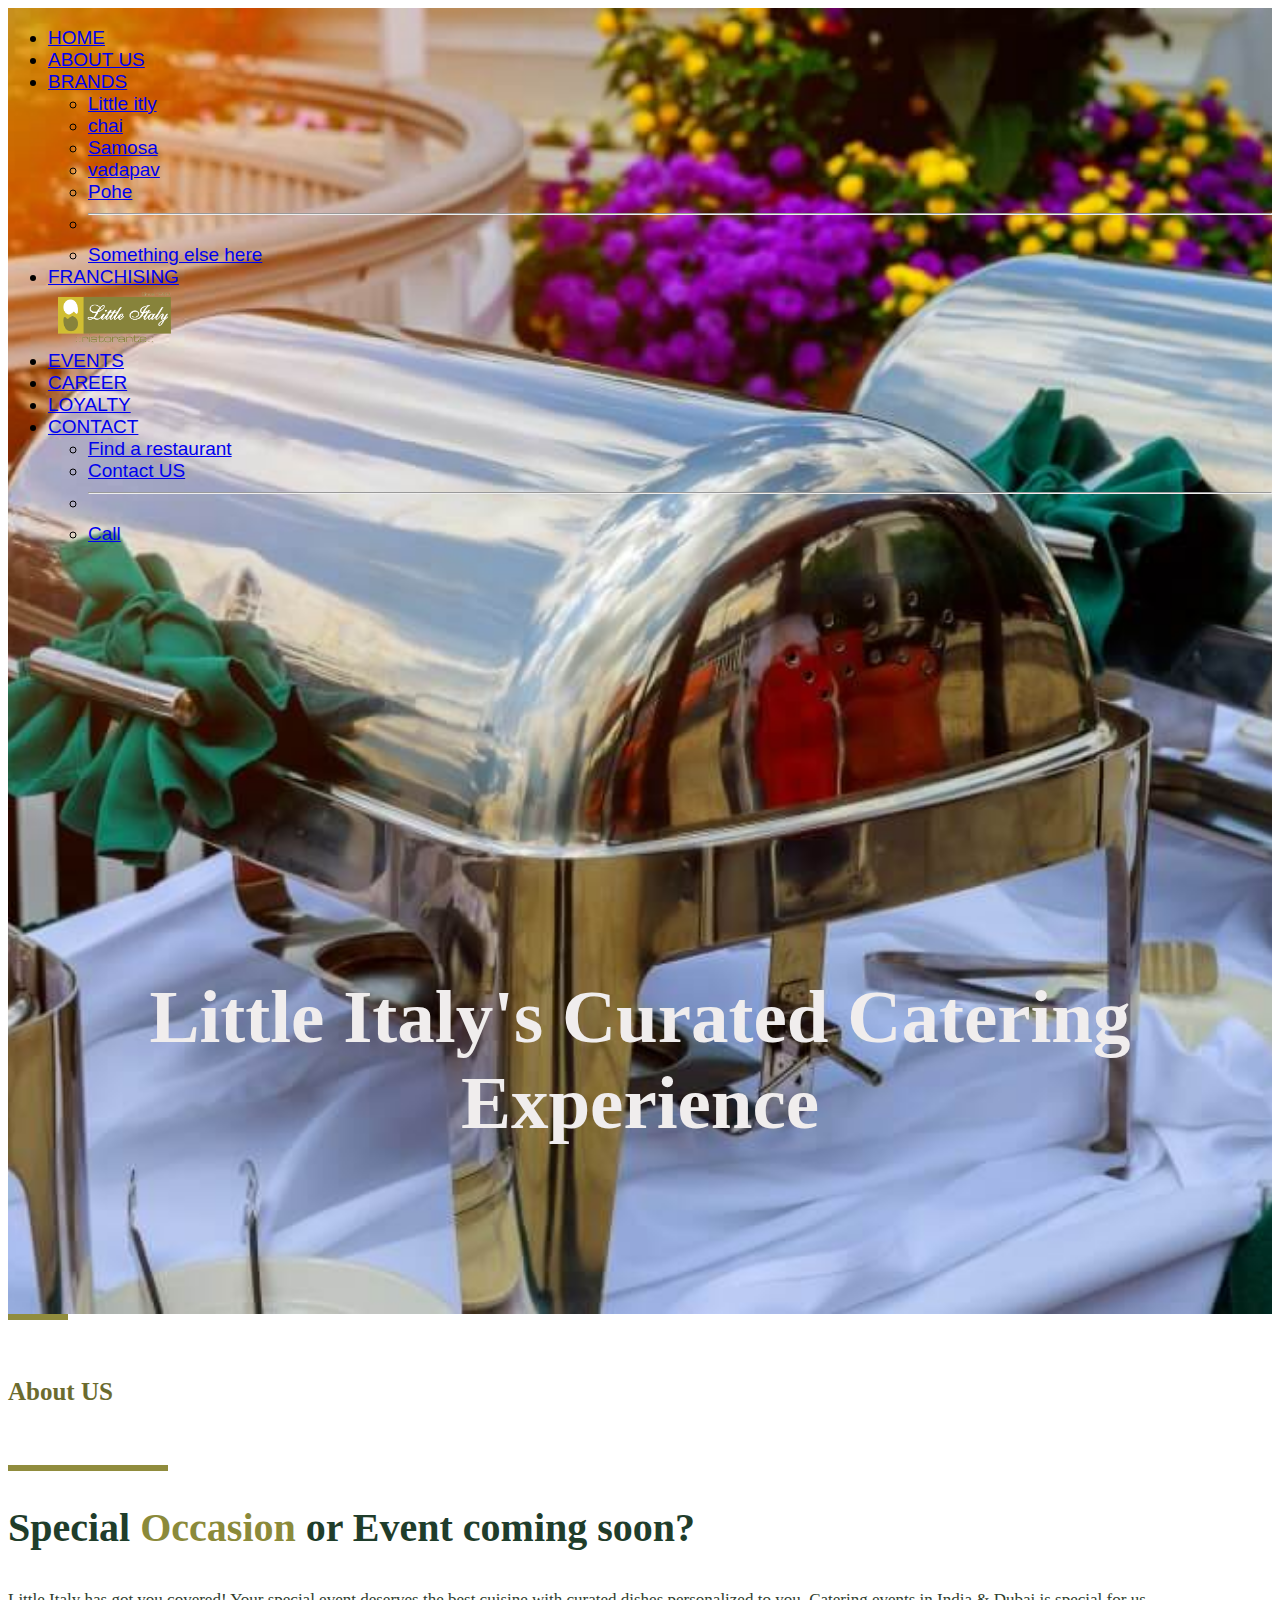
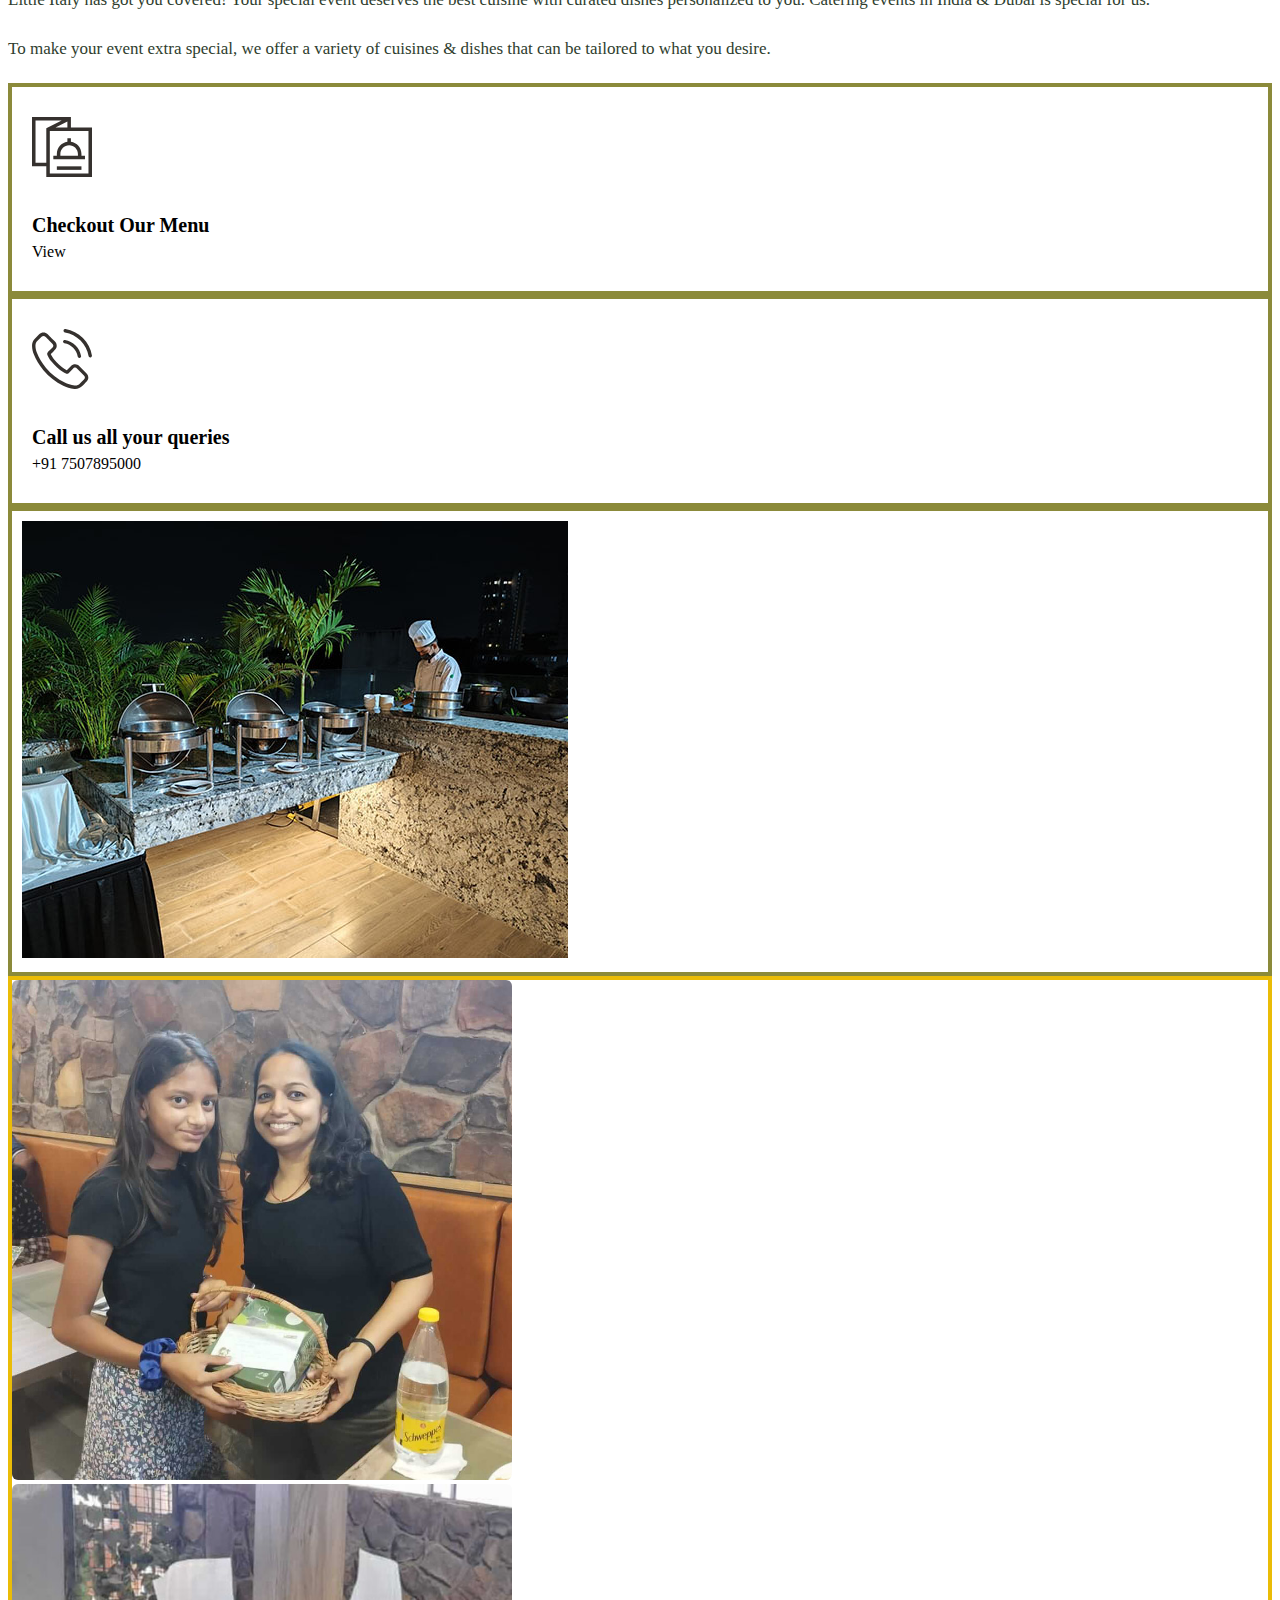
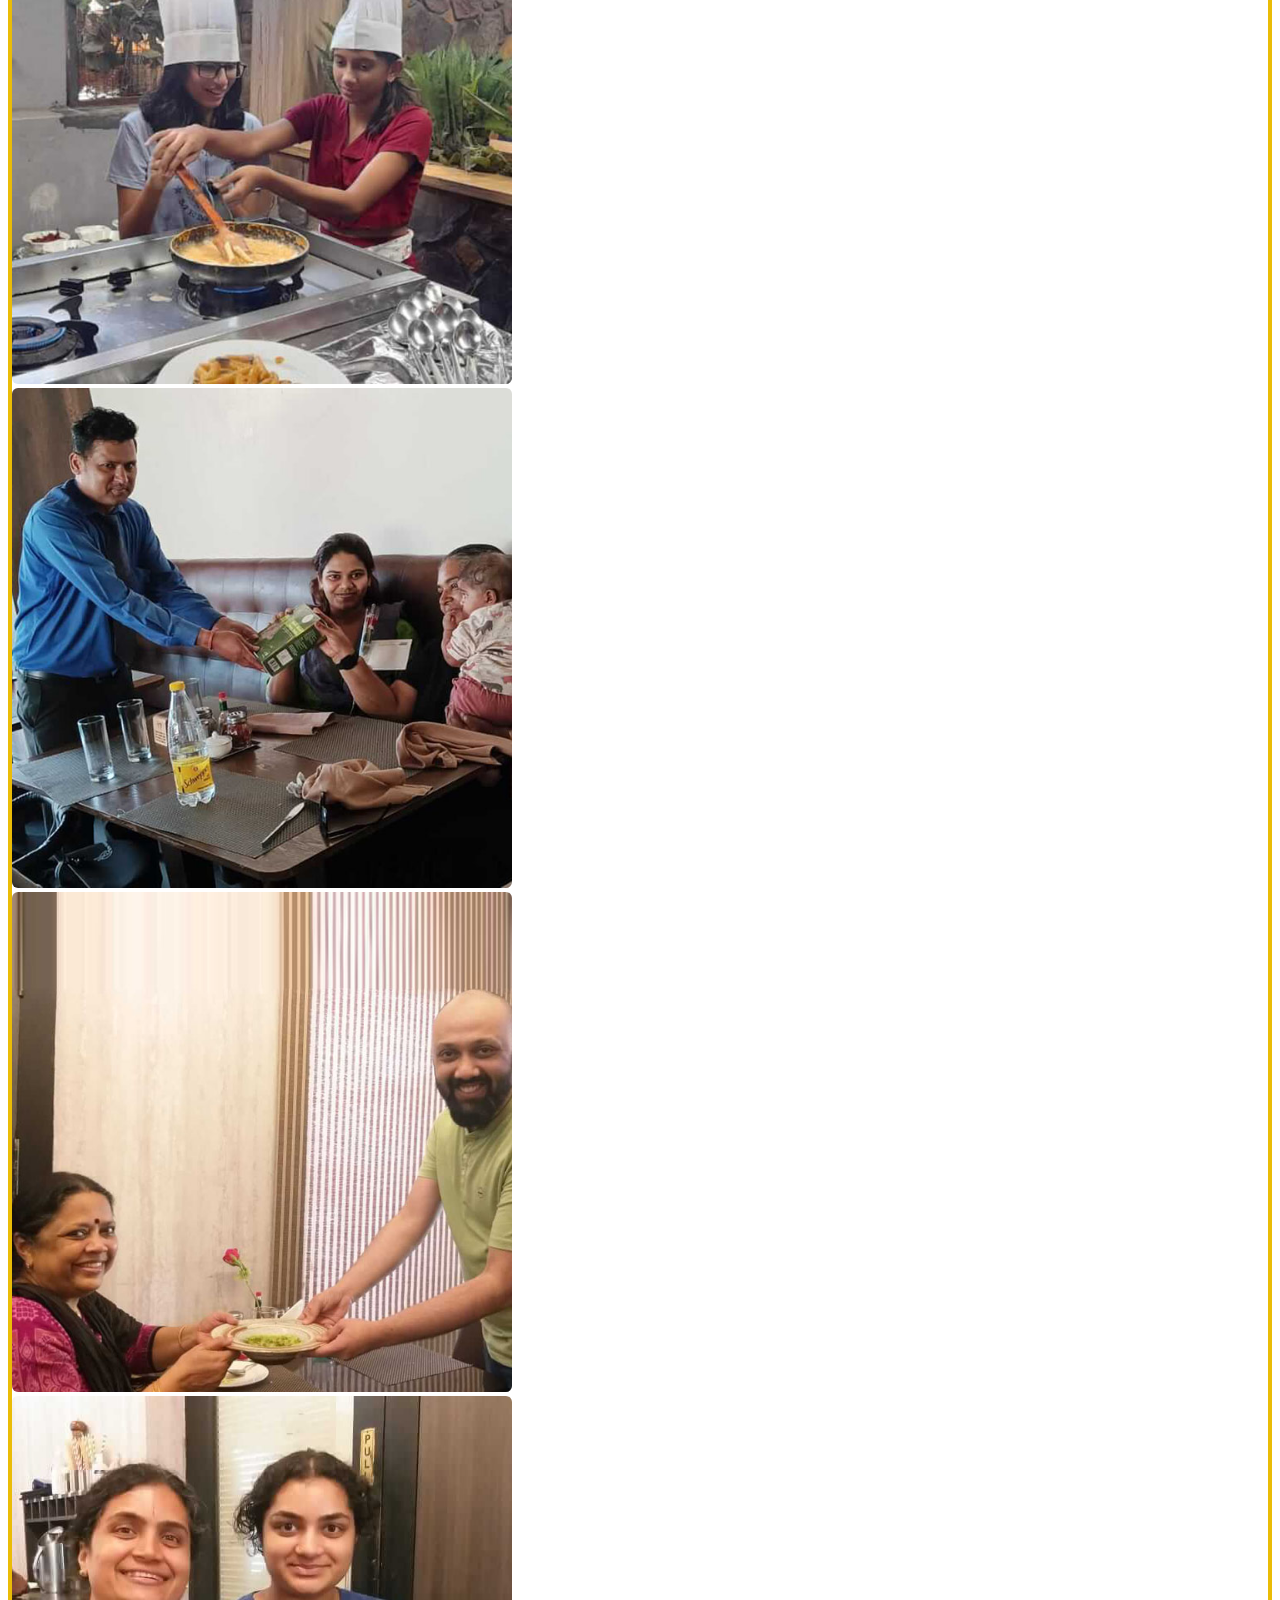
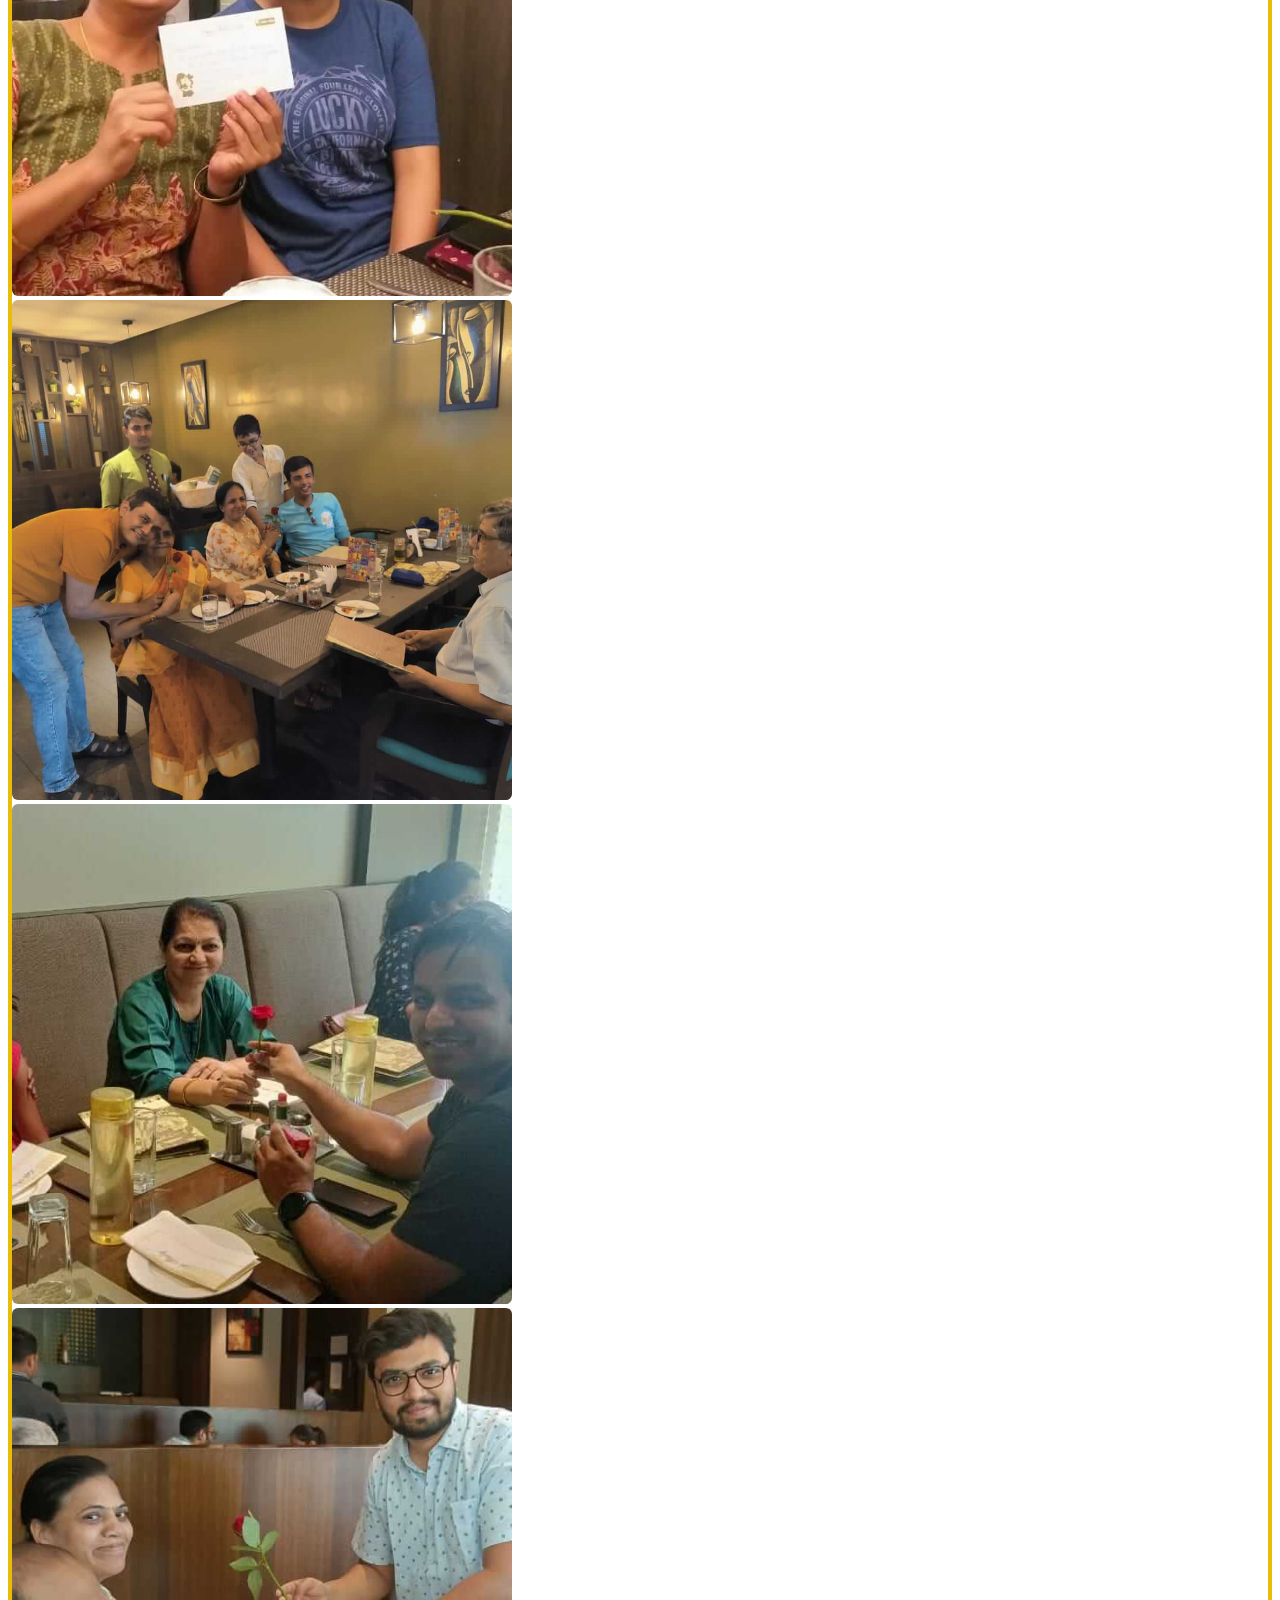
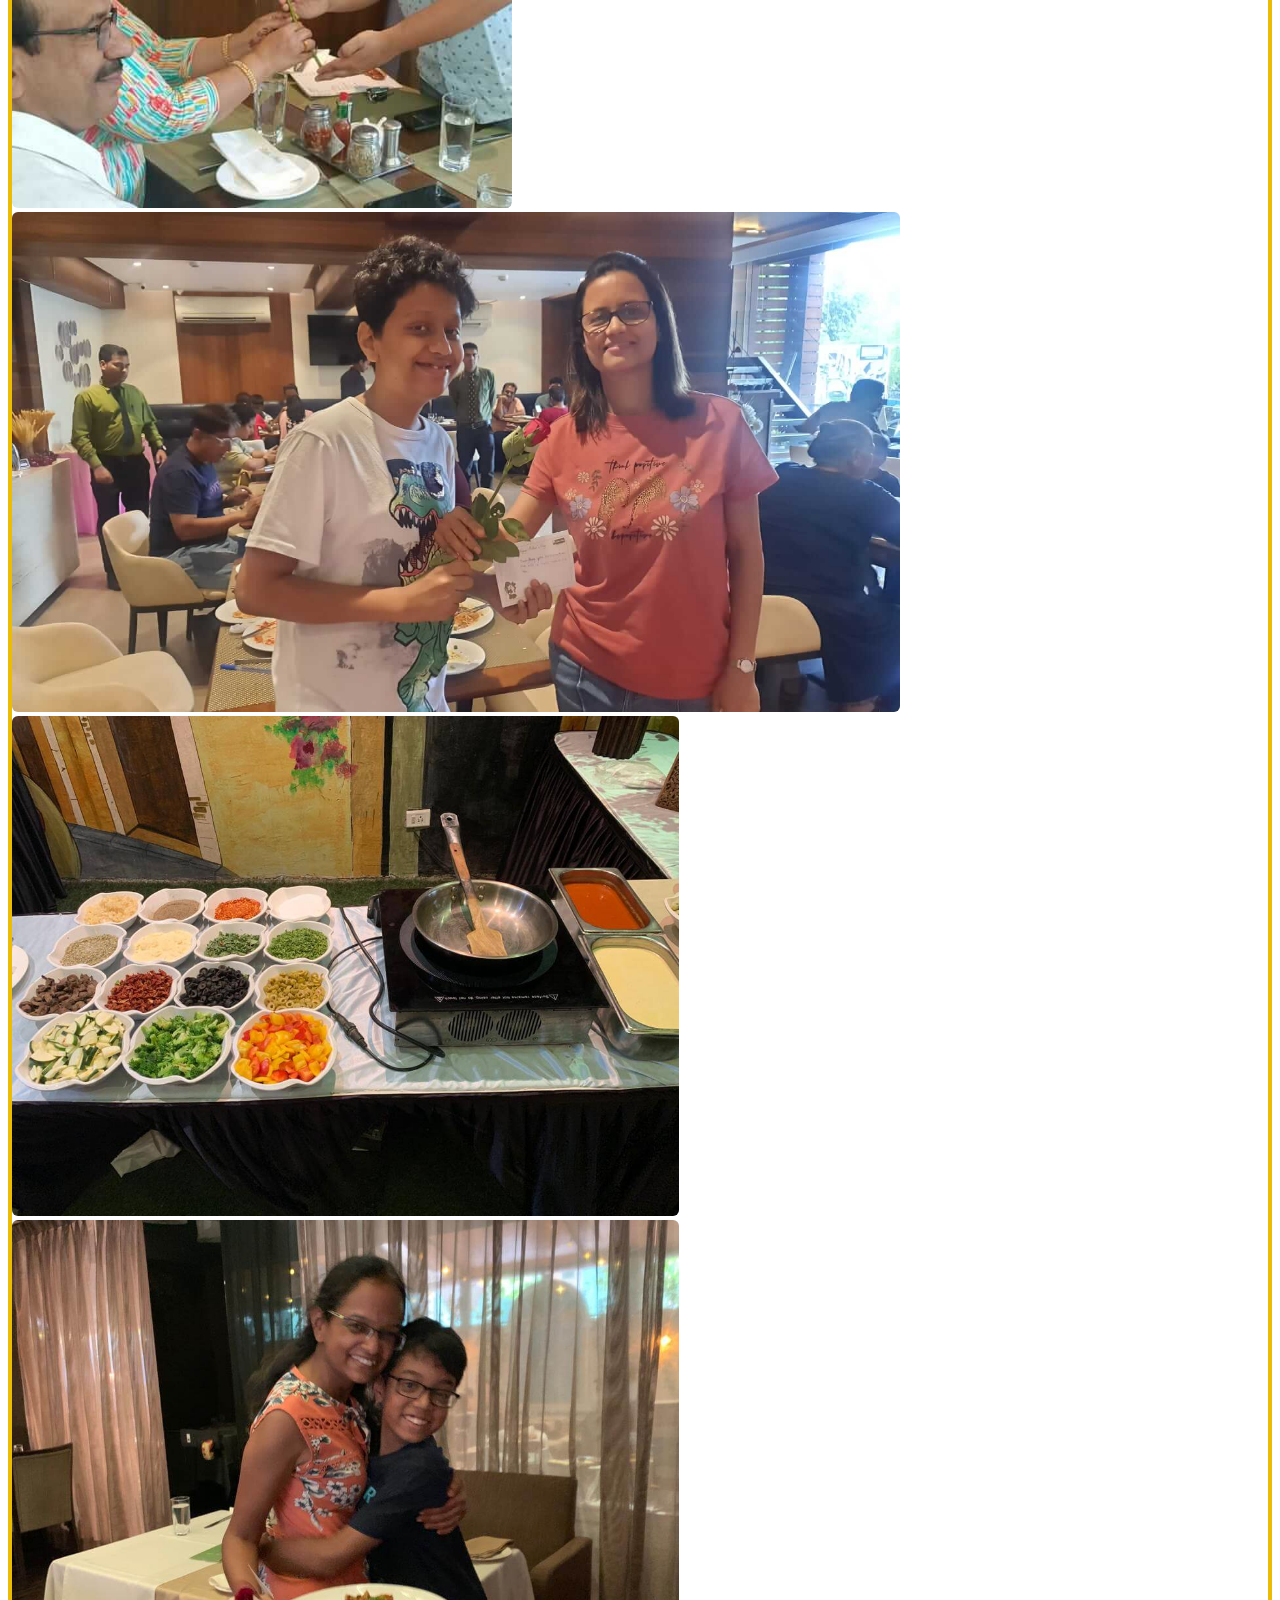
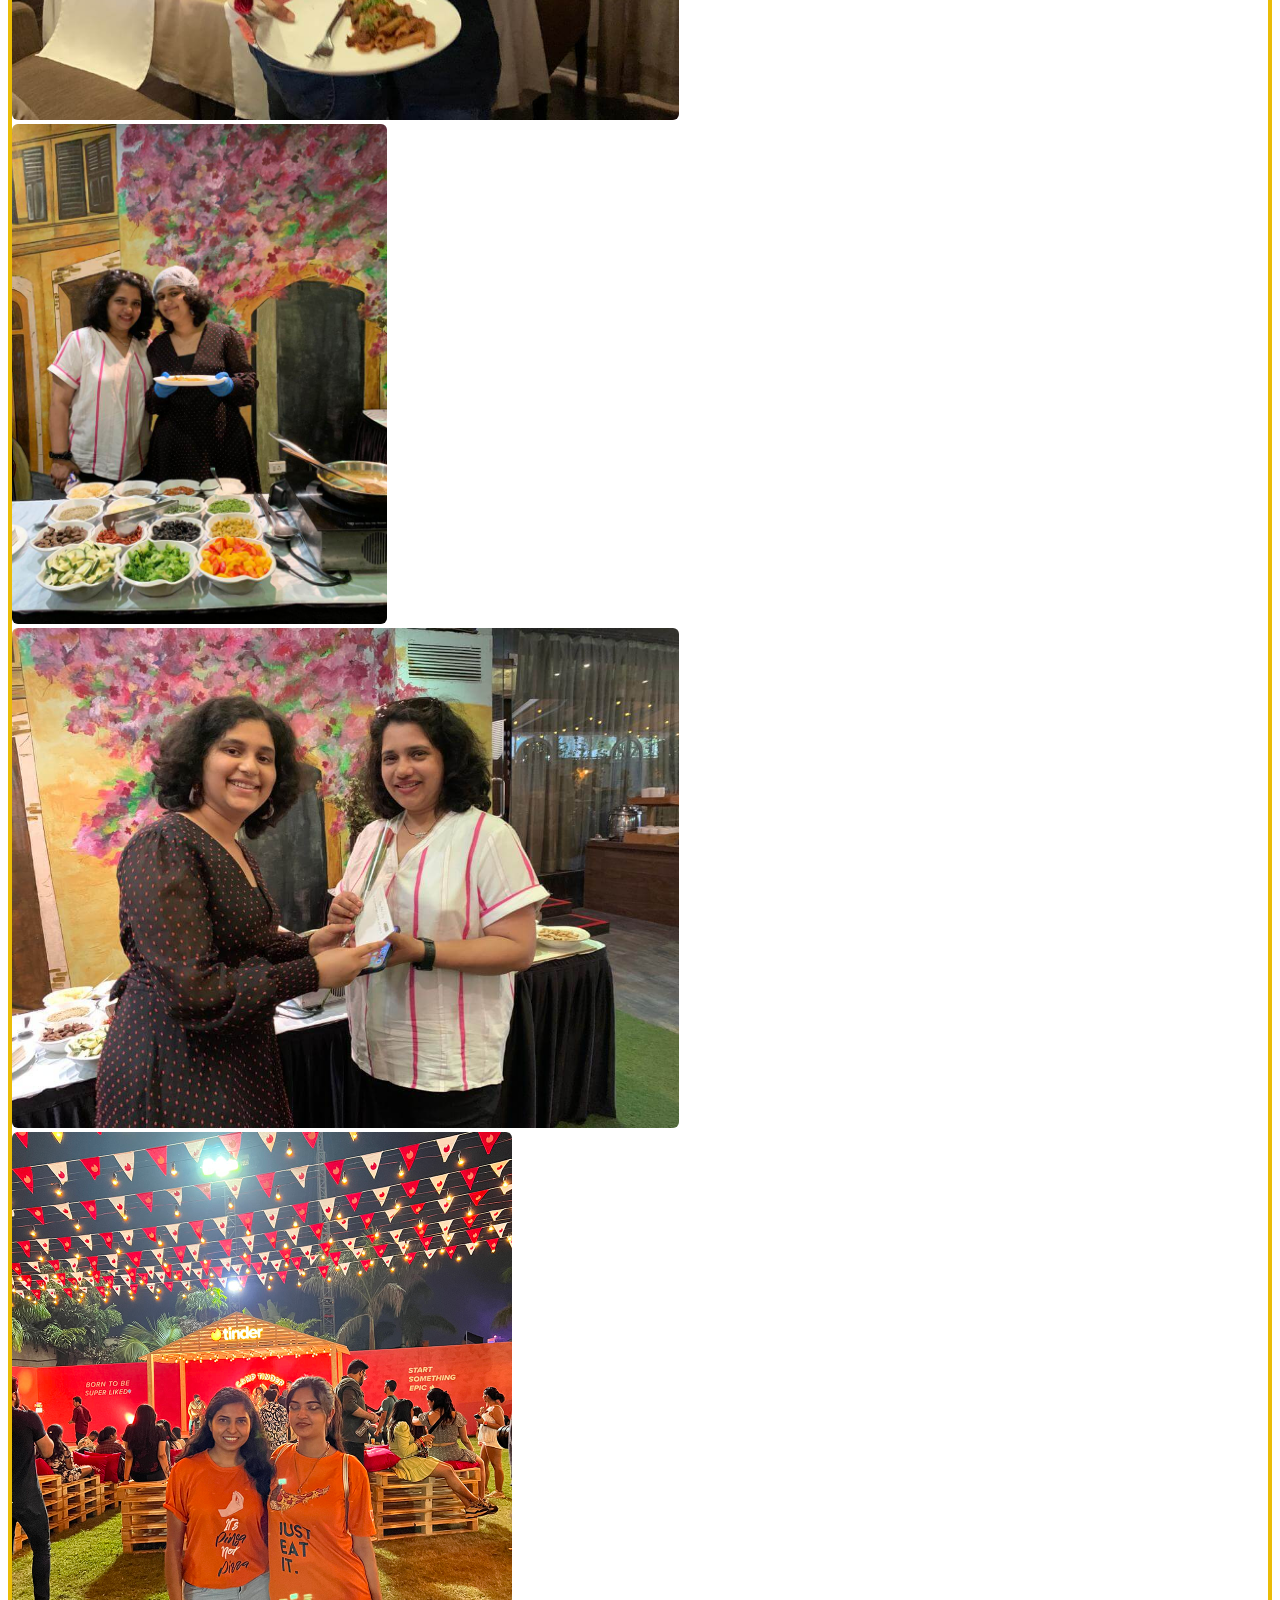
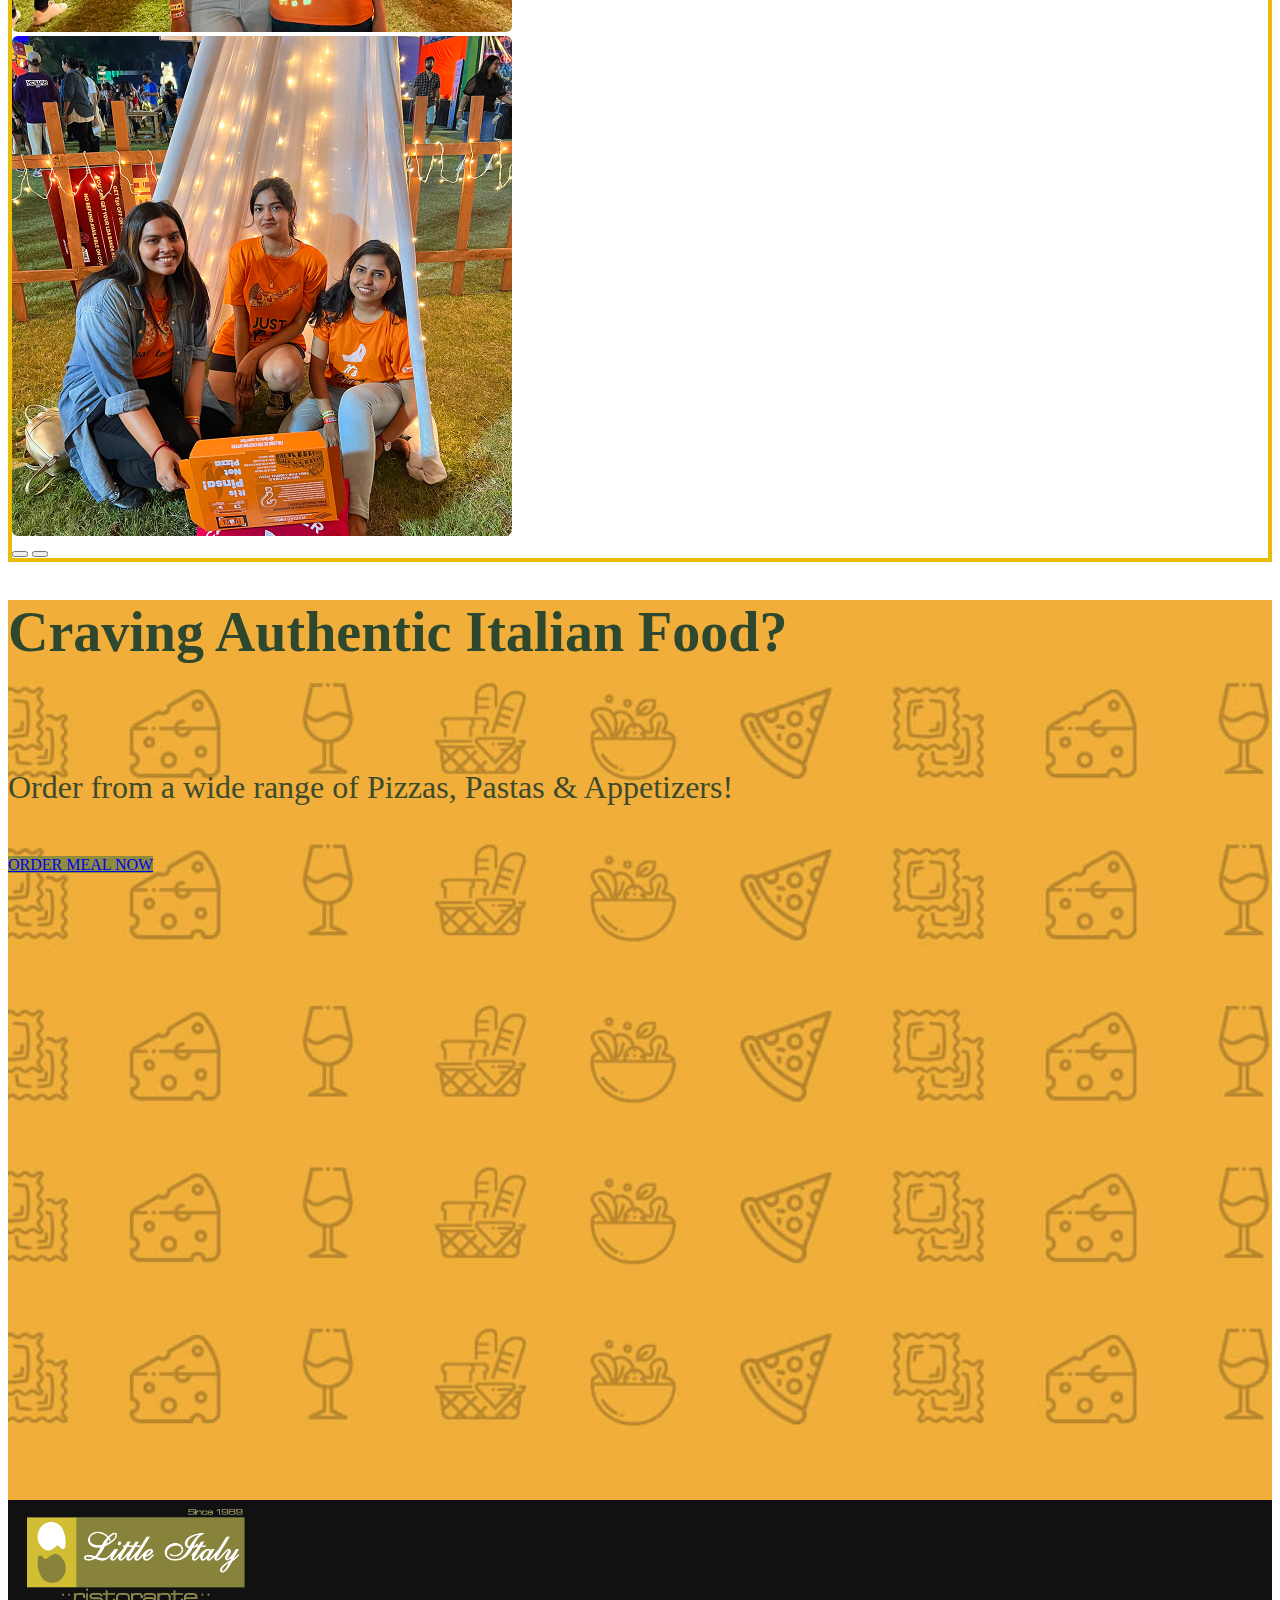
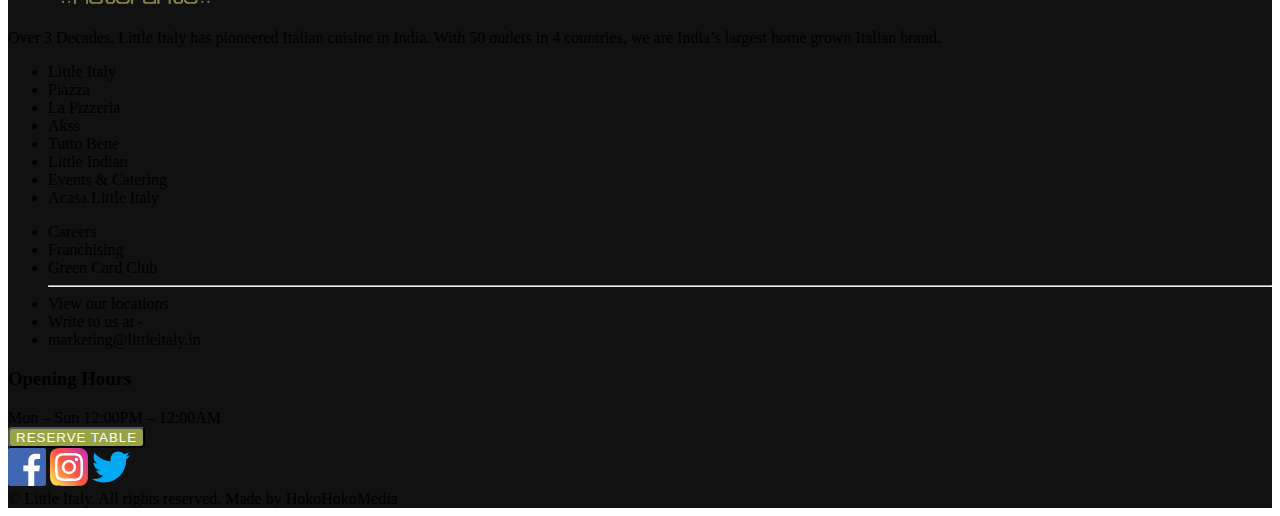
<file: Events.html>
<!doctype html>
<html lang="en">

<head>

    <meta charset="utf-8">
    <meta name="viewport" content="width=device-width, initial-scale=1">


    <link href="https://cdn.jsdelivr.net/npm/bootstrap@5.0.2/dist/css/bootstrap.min.css" rel="stylesheet"
        integrity="sha384-EVSTQN3/azprG1Anm3QDgpJLIm9Nao0Yz1ztcQTwFspd3yD65VohhpuuCOmLASjC" crossorigin="anonymous">
       <link href="/img//favicon.ico" rel="shortcut icon" type="image/x-icon" />
	<link href="img/favicon.ico" rel="icon" type="image/x-icon" />
    <title>Little Italy</title>

    <style>
        #header {
            background-image: url(img/buffet-heated-trays-in-the-line-warming-trays-for-buffet-line_t20_no1KwP.jpg);
            min-height: 100vh;
            background-size: cover;
            background-position: center;
            background-repeat: no-repeat;
            /* background-attachment: fixed; */

            display: flex;
            align-items: center;
            justify-content: center;
            position: relative;
            opacity: 10;
        }

        .hero-content {
            position: relative;
            z-index: 1;
            padding-top: 40vh;

            position: relative;
            text-align: center;
            color: #f0eded;

        }

        .about-event {
            background: #ffffff;
        }

        /* Title */
        .main-title {
            font-size: 40px;
            font-weight: 700;
            color: #1f3d2b;
        }

        .main-title span {
            color: #8b8a3a;
        }

        .info-text p {
            font-size: 17px;
            line-height: 1.9;
            color: #2e3d2e;
        }

        .image-wrapper {
            border: 4px solid #8b8a3a;
            padding: 10px;
        }

        .event-box {
            border: 4px solid #8b8a3a;
            padding: 30px 20px;
            height: 100%;
        }


        .box-icon {
            width: 60px;
        }


        .event-box h5 {
            font-size: 20px;
            margin-bottom: 6px;
        }

        .event-box p {
            font-size: 16px;
            margin: 0;
        }

        .carousel-img {
            height: 500px;
            object-fit: cover;
            border-radius: 6px;
        }



        #fourth_section {
            height: 100vh;
            background-image: url(img/Pizza1.png);
            background-size: cover;
            background-position: center;
            background-repeat: no-repeat;

            /* padding: 40px 0; */
        }

        #fourth_section h1 {
            font-size: 3.5rem;
            font-weight: 700;
            color: #2e482f;
        }

        #fourth_section p {
            font-size: 2rem;
            color: #3b4b2c;

        }



        .footer-section {
            background: #111;
        }

        .reserve-btn {
            background: #98a246;
            color: #fff;
            border-radius: 4px;
            letter-spacing: 1px;
        }

        .reserve-btn:hover {
            background: #7e8a32;
            color: #fff;
        }

        .social-icon {
            width: 38px;
            height: 38px;
            cursor: pointer;
        }

        .social-icon:hover {
            opacity: 0.8;
        }
    </style>
</head>

<body>


    <section class="container-fluid m-0 p-0" id="mainwrapper">
        <section class="container-fluid  video-section position-relative" id="header">

            <section class="container">
                <div class="row">
                    <div class="col-12">


                        <nav class="navbar navbar-expand-lg navbar-dark bg-transparent fixed-top   py-5"
                            style="font-size: 19px; font-family: 'Franklin Gothic Medium', 'Arial Narrow', Arial, sans-serif;">
                            <div class="container-fluid ">

                                <div class="collapse navbar-collapse w-100 justify-content-between"
                                    id="navbarSupportedContent">
                                    <ul class="navbar-nav mb-auto mb-2 mb-lg-0 w-100 justify-content-between ">
                                        <li class="nav-item">
                                            <a class="nav-link " aria-current="page" href="index.html">HOME</a>
                                        </li>
                                        <li class="nav-item">
                                            <a class="nav-link " href="About.html">ABOUT US</a>
                                        </li>
                                        <li class="nav-item dropdown">
                                            <a class="nav-link dropdown-toggle" href="#" id="navbarDropdown"
                                                role="button" data-bs-toggle="dropdown" aria-expanded="false">
                                                BRANDS
                                            </a>
                                            <ul class="dropdown-menu" aria-labelledby="navbarDropdown">
                                                <li><a class="dropdown-item" href="#">Little itly</a></li>
                                                <li><a class="dropdown-item" href="#">chai</a></li>
                                                <li><a class="dropdown-item" href="#">Samosa</a></li>
                                                <li><a class="dropdown-item" href="#">vadapav</a></li>
                                                <li><a class="dropdown-item" href="#">Pohe</a></li>



                                                <li>
                                                    <hr class="dropdown-divider">
                                                </li>
                                                <li><a class="dropdown-item" href="#">Something else here</a></li>
                                            </ul>
                                        </li>
                                        <li class="nav-item">
                                            <a class="nav-link " href="Franchazing.html">FRANCHISING</a>
                                        </li>


                                        <!-- <li class="nav-item" >
                                            <a class="nav-link" href="#"><img src="/img/LittleItalyRestaurante-logo.png" alt=""></a>
                                            
                                        </li> -->
                                        <a class="nav-link  d-lg-block d-none" href="#">
                                            <img src="/img/LittleItalyRestaurante-logo.png" width="130" alt="">
                                        </a>
                                        <li class="nav-item">
                                            <a class="nav-link active" href="Events.html">EVENTS</a>
                                        </li>
                                        <li class="nav-item">
                                            <a class="nav-link" href="#">CAREER</a>
                                        </li>
                                        <li class="nav-item">
                                            <a class="nav-link" href="#">LOYALTY</a>
                                        </li>
                                        <li class="nav-item dropdown">
                                            <a class="nav-link dropdown-toggle" href="#" id="navbarDropdown"
                                                role="button" data-bs-toggle="dropdown" aria-expanded="false">
                                                CONTACT
                                            </a>
                                            <ul class="dropdown-menu" aria-labelledby="navbarDropdown">
                                                <li><a class="dropdown-item" href="#">Find a restaurant</a></li>
                                                <li><a class="dropdown-item" href="#">Contact US</a></li>



                                                <li>
                                                    <hr class="dropdown-divider">
                                                </li>
                                                <li><a class="dropdown-item" href="#">Call</a></li>
                                            </ul>
                                        </li>

                                    </ul>

                                </div>
                            </div>
                        </nav>




                    </div>
                    <section class="hero content d-flex align-items-center " style="height: 750px;" id="navcontent">
                        <div class="hero-content container text-center ">

                            <h1 style="font-size: 75px;">Little Italy's Curated Catering Experience</h1>

                        </div>
                    </section>
                </div>


            </section>
        </section>


        <section class="container-fluid about-event py-5">
            <section class="container">
                <div class="row align-items-center">


                    <div class="col-12 col-lg-6">

                        <div class="d-flex align-items-center mb-3">
                            <div style="height:6px;width:60px;background:#908c3d;"></div>
                            <h6 class="mx-3 fw-bold mb-0" style="color:#6b6b2e; font-size: 25px;">
                                About US
                            </h6>
                            <div style="height:6px;width:160px;background:#908c3d;"></div>
                        </div>

                        <h2 class="main-title mb-4">
                            Special <span>Occasion</span> or Event coming soon?
                        </h2>

                        <div class="info-text mb-4">
                            <p>
                                Little Italy has got you covered! Your special event deserves
                                the best cuisine with curated dishes personalized to you.
                                Catering events in India & Dubai is special for us.
                            </p>

                            <p>
                                To make your event extra special, we offer a variety of cuisines
                                & dishes that can be tailored to what you desire.
                            </p>
                        </div>


                        <div class="row mt-4">


                            <div class="col-12 col-md-6 mb-3">
                                <div class="event-box text-center">
                                    <img src="img/menu.svg" class="box-icon mb-3" alt="">
                                    <h5>Checkout Our Menu</h5>
                                    <p>View</p>
                                </div>
                            </div>


                            <div class="col-12 col-md-6 mb-3">
                                <div class="event-box text-center">
                                    <img src="img/phone-call.svg" class="box-icon mb-3" alt="">
                                    <h5>Call us all your queries</h5>
                                    <p>+91 7507895000</p>
                                </div>
                            </div>

                        </div>

                    </div>

                    <div class="col-12 col-lg-6 text-center mt-4 mt-lg-0">
                        <div class="image-wrapper">
                            <img src="img/events-about.jpg" class="img-fluid" alt="">
                        </div>
                    </div>

                </div>
            </section>
        </section>


        <section class="container-fluid py-5">
            <!-- <section class="container" > -->
            <div class="row py-2" style="border: 4px solid rgb(234, 188, 7);">

                <div class="col-12 ">
                    <div id="imageCarousel" class="carousel slide" data-bs-ride="carousel" data-bs-interval="3000">

                        <div class="carousel-inner">

                            <div class="carousel-item active">
                                <div class="row g-3">
                                    <div class="col-12 col-md-4">
                                        <img src="img/ban1.jpeg" class="d-block w-100 carousel-img" alt="">
                                    </div>
                                    <div class="col-12 col-md-4">
                                        <img src="img/ban2.jpeg" class="d-block w-100 carousel-img" alt="">
                                    </div>
                                    <div class="col-12 col-md-4">
                                        <img src="img/ban3.jpeg" class="d-block w-100 carousel-img" alt="">
                                    </div>
                                </div>
                            </div>


                            <div class="carousel-item">
                                <div class="row g-3">
                                    <div class="col-12 col-md-4">
                                        <img src="img/che1.jpg" class="d-block w-100 carousel-img" alt="">
                                    </div>
                                    <div class="col-12 col-md-4">
                                        <img src="img/che2.jpeg" class="d-block w-100 carousel-img" alt="">
                                    </div>
                                    <div class="col-12 col-md-4">
                                        <img src="img/che3.jpg" class="d-block w-100 carousel-img" alt="">
                                    </div>
                                </div>
                            </div>


                            <div class="carousel-item">
                                <div class="row g-3">
                                    <div class="col-12 col-md-4">
                                        <img src="img/chi1.jpg" class="d-block w-100 carousel-img" alt="">
                                    </div>
                                    <div class="col-12 col-md-4">
                                        <img src="img/chi2.jpg" class="d-block w-100 carousel-img" alt="">
                                    </div>
                                    <div class="col-12 col-md-4">
                                        <img src="img/na2.jpeg" class="d-block w-100 carousel-img" alt="">
                                    </div>
                                </div>
                            </div>


                            <div class="carousel-item">
                                <div class="row g-3">
                                    <div class="col-12 col-md-4">
                                        <img src="img/gk1.jpeg" class="d-block w-100 carousel-img" alt="">
                                    </div>
                                    <div class="col-12 col-md-4">
                                        <img src="img/gk2.jpeg" class="d-block w-100 carousel-img" alt="">
                                    </div>
                                    <div class="col-12 col-md-4">
                                        <img src="img/gk4.jpeg" class="d-block w-100 carousel-img" alt="">
                                    </div>
                                </div>
                            </div>


                            <div class="carousel-item">
                                <div class="row g-3">
                                    <div class="col-12 col-md-4">
                                        <img src="img/gk5.jpeg" class="d-block w-100 carousel-img" alt="">
                                    </div>
                                    <div class="col-12 col-md-4">
                                        <img src="img/IMG_3471.jpg" class="d-block w-100 carousel-img" alt="">
                                    </div>
                                    <div class="col-12 col-md-4">
                                        <img src="img/IMG_3479.jpg" class="d-block w-100 carousel-img" alt="">
                                    </div>
                                </div>
                            </div>

                        </div>


                        <button class="carousel-control-prev" type="button" data-bs-target="#imageCarousel"
                            data-bs-slide="prev">
                            <span class="carousel-control-prev-icon"></span>
                        </button>

                        <button class="carousel-control-next" type="button" data-bs-target="#imageCarousel"
                            data-bs-slide="next">
                            <span class="carousel-control-next-icon"></span>
                        </button>

                    </div>
                </div>

            </div>
            <!-- </section> -->
        </section>




        <section class="container-fluid d-flex align-items-center text-center" id="fourth_section">
            <section class="container">
                <div>
                    <h1>
                        Craving Authentic Italian Food?
                    </h1> <br><br>
                    <p>Order from a wide range of Pizzas, Pastas & Appetizers!</p> <br>
                    <a href="#" class="btn btn-success btn-lg mt-3"
                        style="background-color: #908c3d; border-radius: 0%; ">
                        ORDER MEAL NOW
                    </a>

                </div>
            </section>

        </section>






        <footer class="footer-section py-5">
            <div class="container">
                <div class="row">


                    <div class="col-md-4 mb-4 text-white">
                        <img src="img/LittleItalyRestaurante-logo.png" alt="Little Italy Logo" class="img-fluid mb-3"
                            style="max-width: 250px;">

                        <p class="mt-3">
                            Over 3 Decades, Little Italy has pioneered Italian cuisine in India.
                            With 50 outlets in 4 countries, we are India’s largest home grown
                            Italian brand.
                        </p>
                    </div>


                    <div class="col-md-4 mb-4 text-white d-flex justify-content-between">

                        <ul class="list-unstyled">
                            <li class="mb-2">Little Italy</li>
                            <li class="mb-2">Piazza</li>
                            <li class="mb-2">La Pizzeria</li>
                            <li class="mb-2">Akss</li>
                            <li class="mb-2">Tutto Bene</li>
                            <li class="mb-2">Little Indian</li>
                            <li class="mb-2">Events & Catering</li>
                            <li class="mb-2">Acasa Little Italy</li>
                        </ul>

                        <ul class="list-unstyled ms-4">
                            <li class="mb-2">Careers</li>
                            <li class="mb-2">Franchising</li>
                            <li class="mb-2">Green Card Club</li>

                            <hr class="bg-light">

                            <li class="mb-2">View our locations</li>
                            <li class="mb-2">Write to us at -</li>
                            <li class="text-warning">marketing@littleitaly.in</li>
                        </ul>

                    </div>


                    <div class="col-md-4 mb-4 text-white">
                        <h3 class="fw-bold text-warning">Opening Hours</h3>

                        <div class="d-flex justify-content-between mt-3">
                            <span>Mon – Sun</span>
                            <span>12:00PM – 12:00AM</span>
                        </div>

                        <button class="btn reserve-btn mt-3 px-4 py-2 fw-bold">
                            RESERVE TABLE
                        </button>


                        <div class="mt-4 d-flex align-items-center">
                            <img src="img/facebook.svg" alt="Facebook" class="social-icon me-3">
                            <img src="img/instagram.svg" alt="Instagram" class="social-icon me-3">
                            <img src="img/twitter.svg" alt="Twitter" class="social-icon">
                        </div>
                    </div>

                </div>


                <div class="text-center text-white mt-4 pt-3 border-top border-secondary">
                    © Little Italy. All rights reserved. Made by <span class="text-warning">HokoHokoMedia</span>
                </div>
            </div>
        </footer>








    </section>




    <script src="https://cdn.jsdelivr.net/npm/bootstrap@5.0.2/dist/js/bootstrap.bundle.min.js"
        integrity="sha384-MrcW6ZMFYlzcLA8Nl+NtUVF0sA7MsXsP1UyJoMp4YLEuNSfAP+JcXn/tWtIaxVXM"
        crossorigin="anonymous"></script>


</body>

</html>
</file>
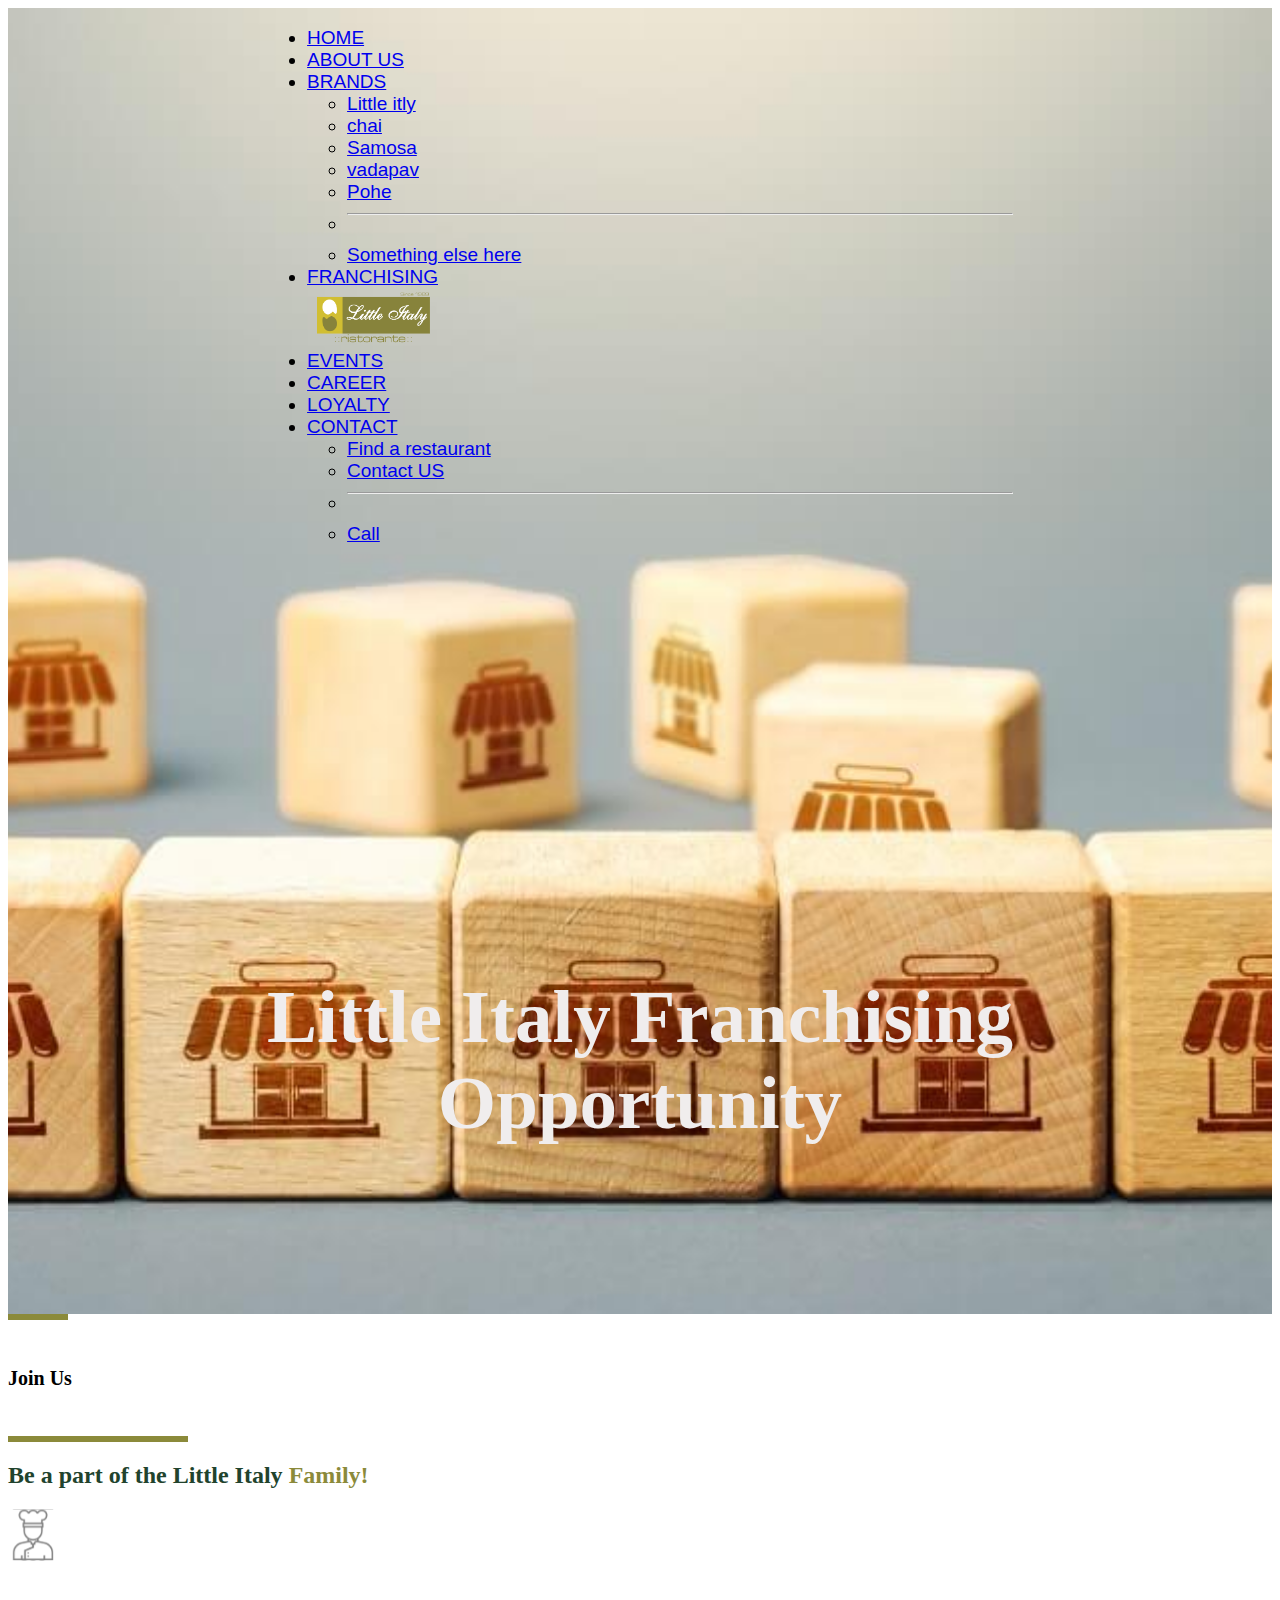
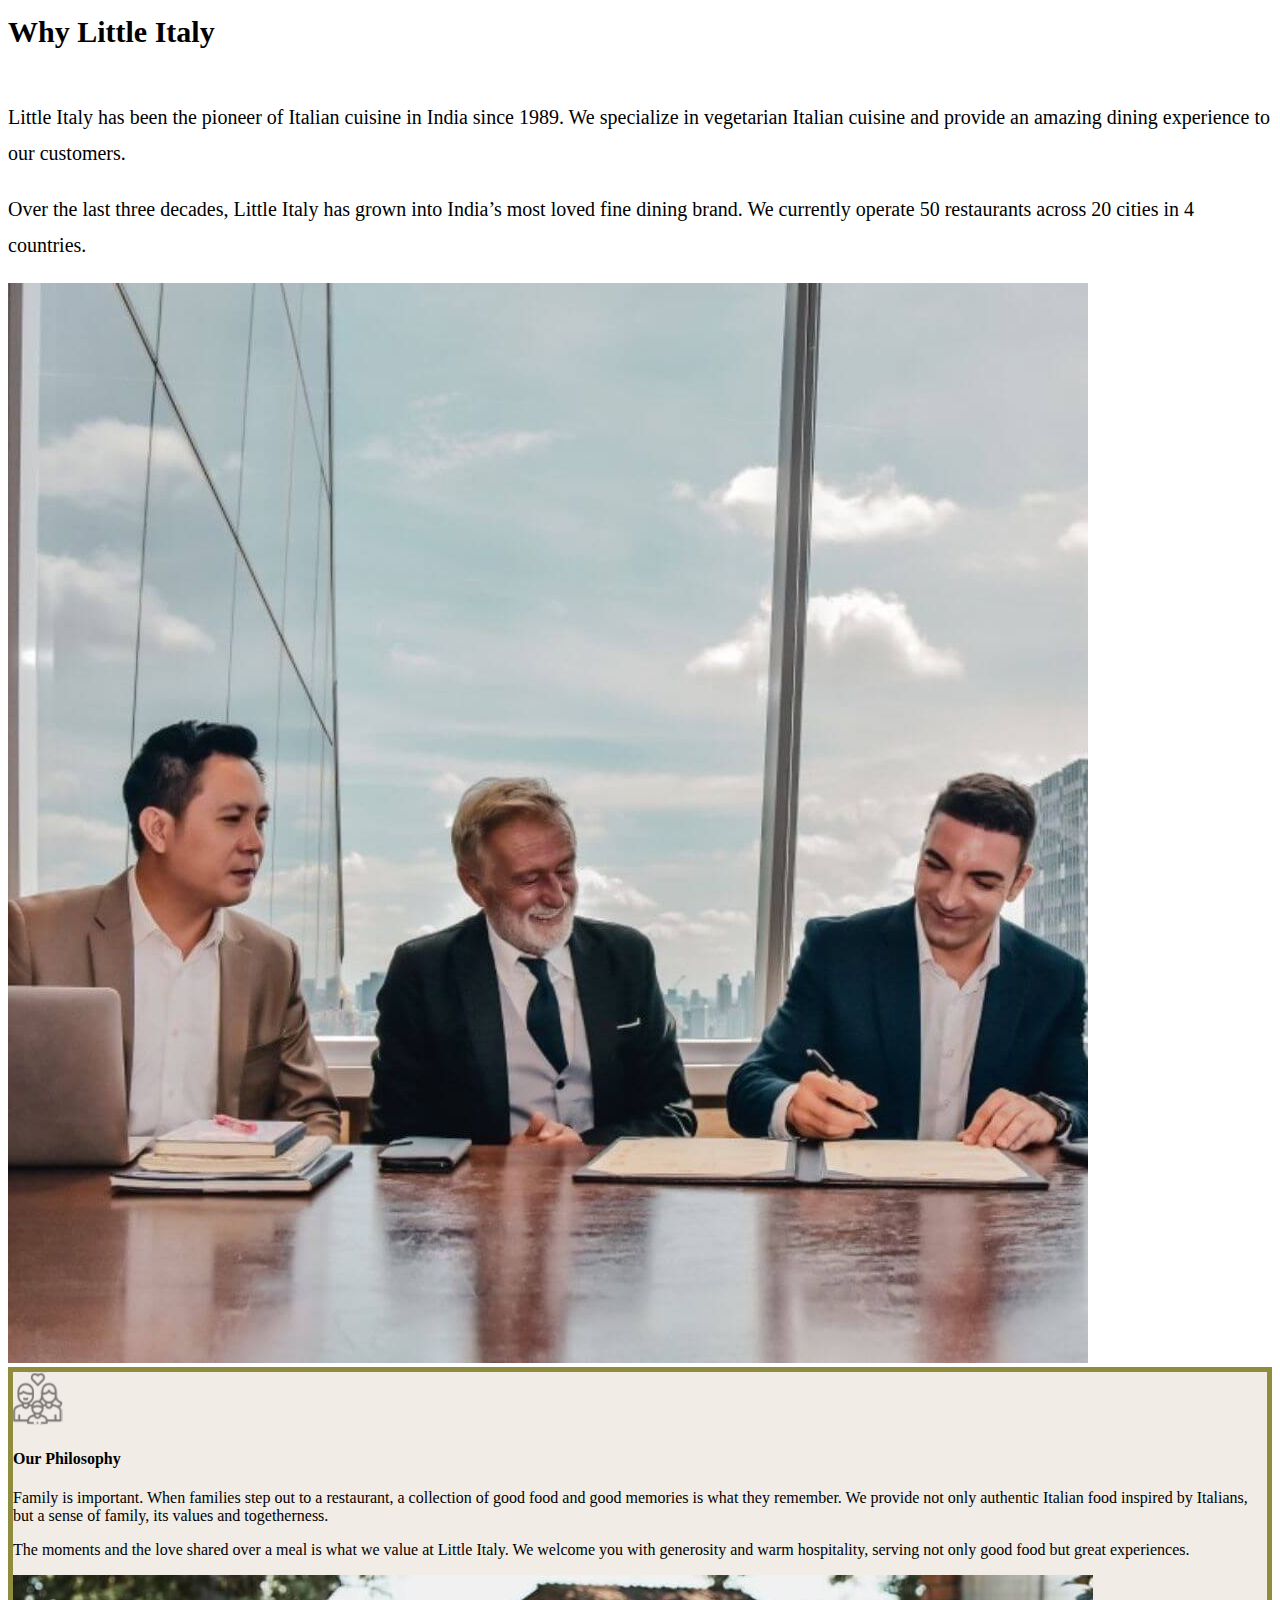
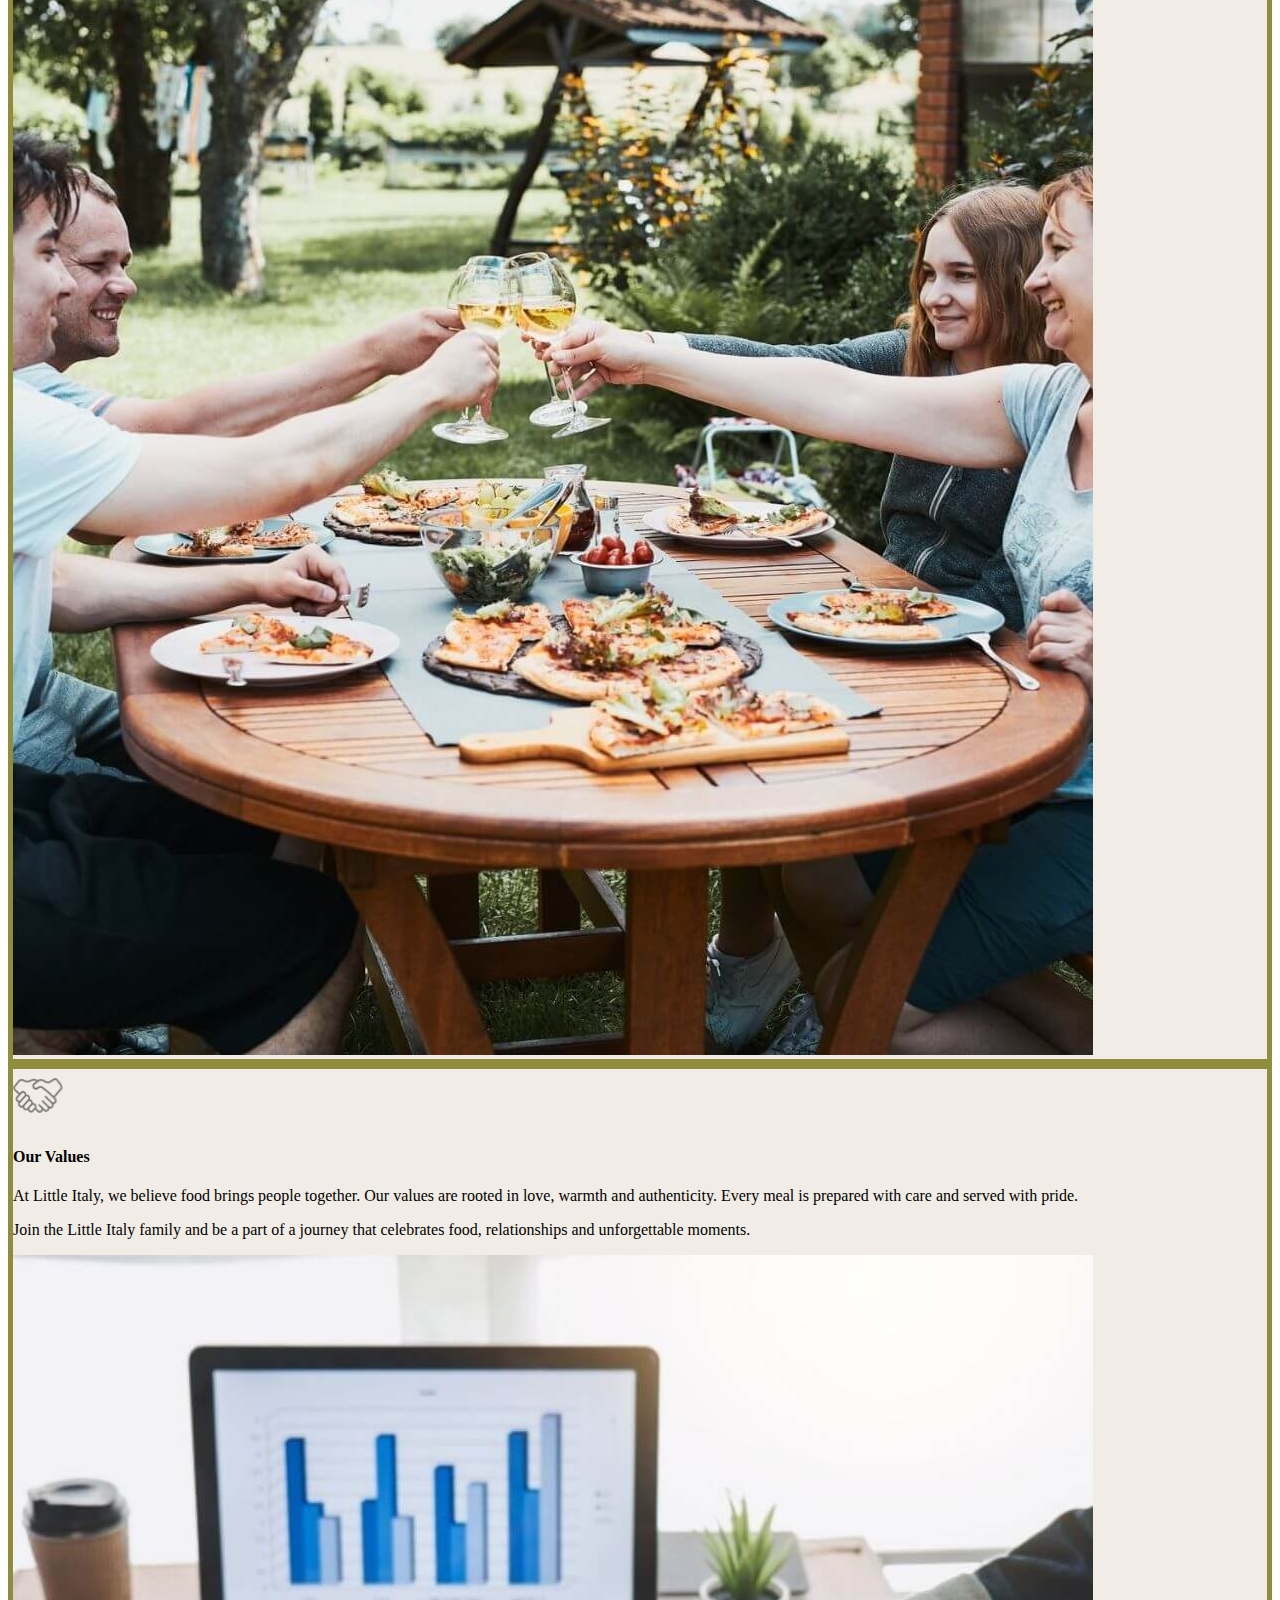
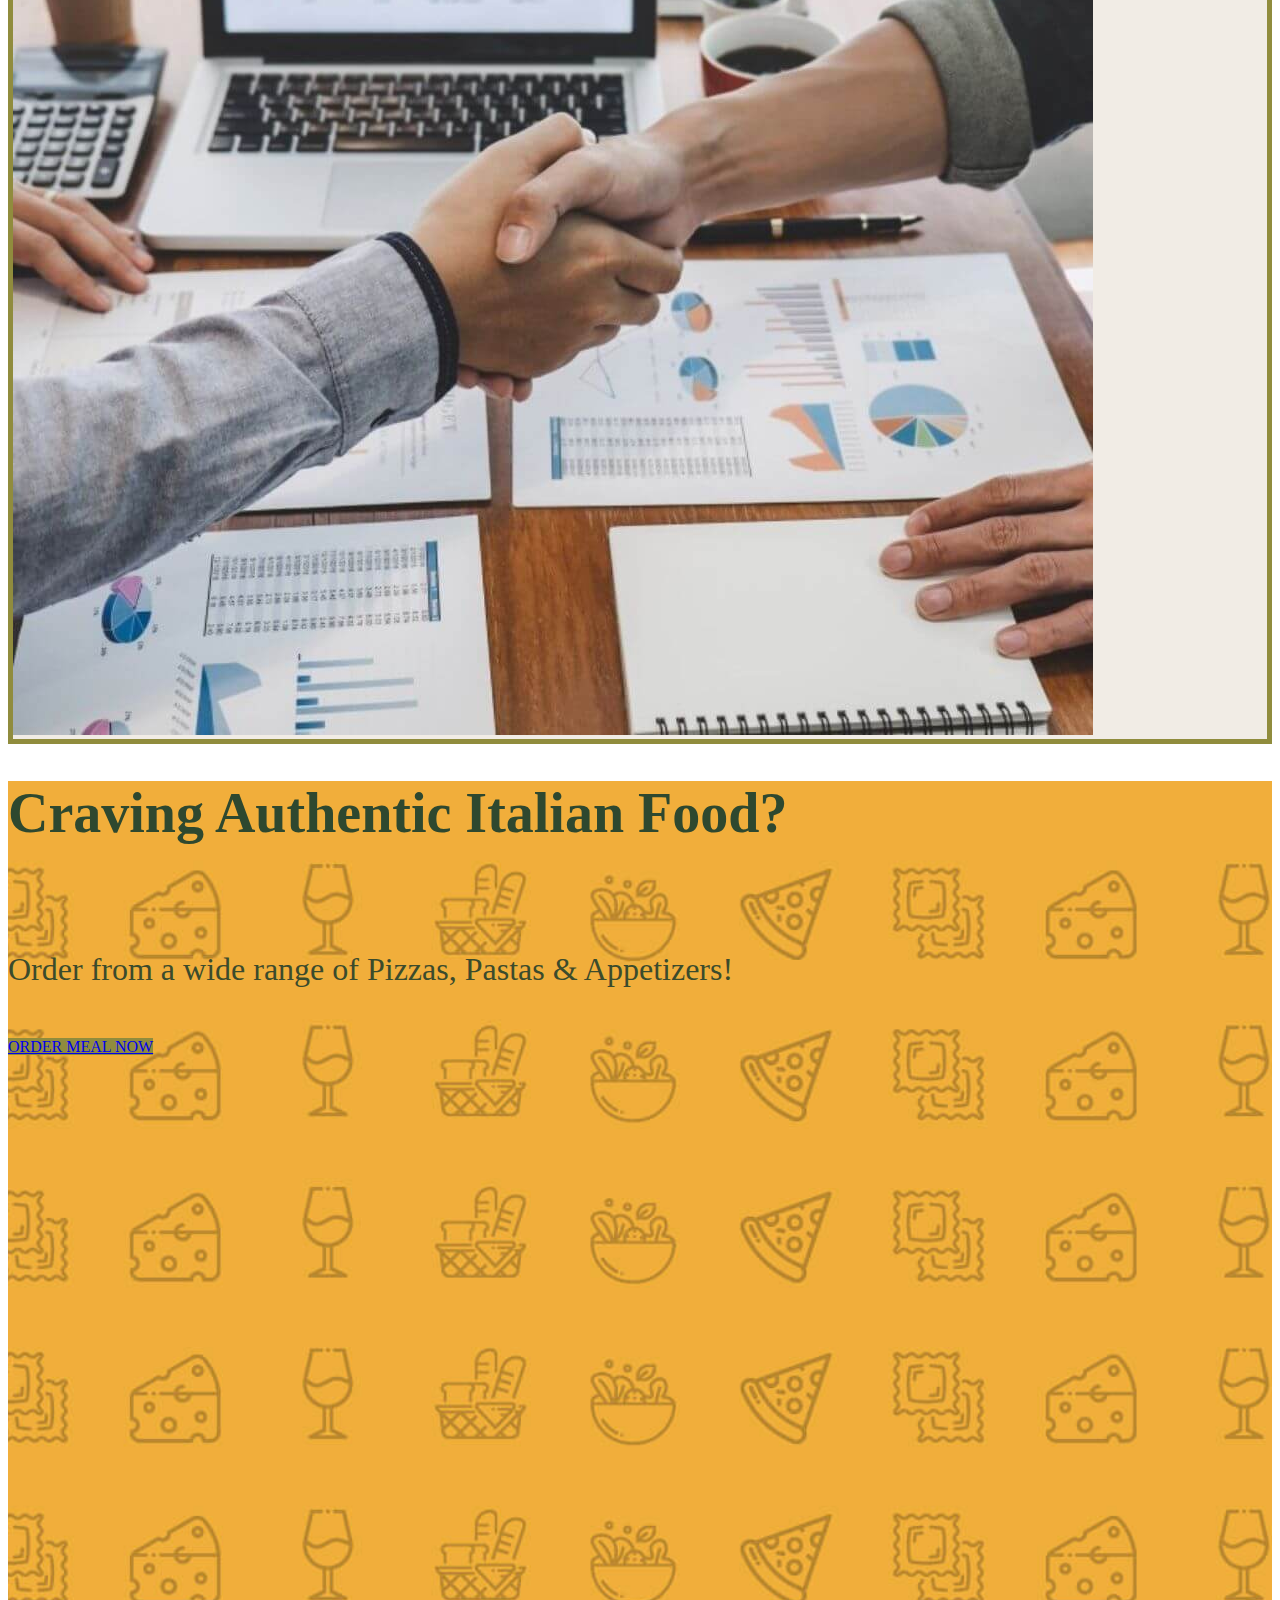
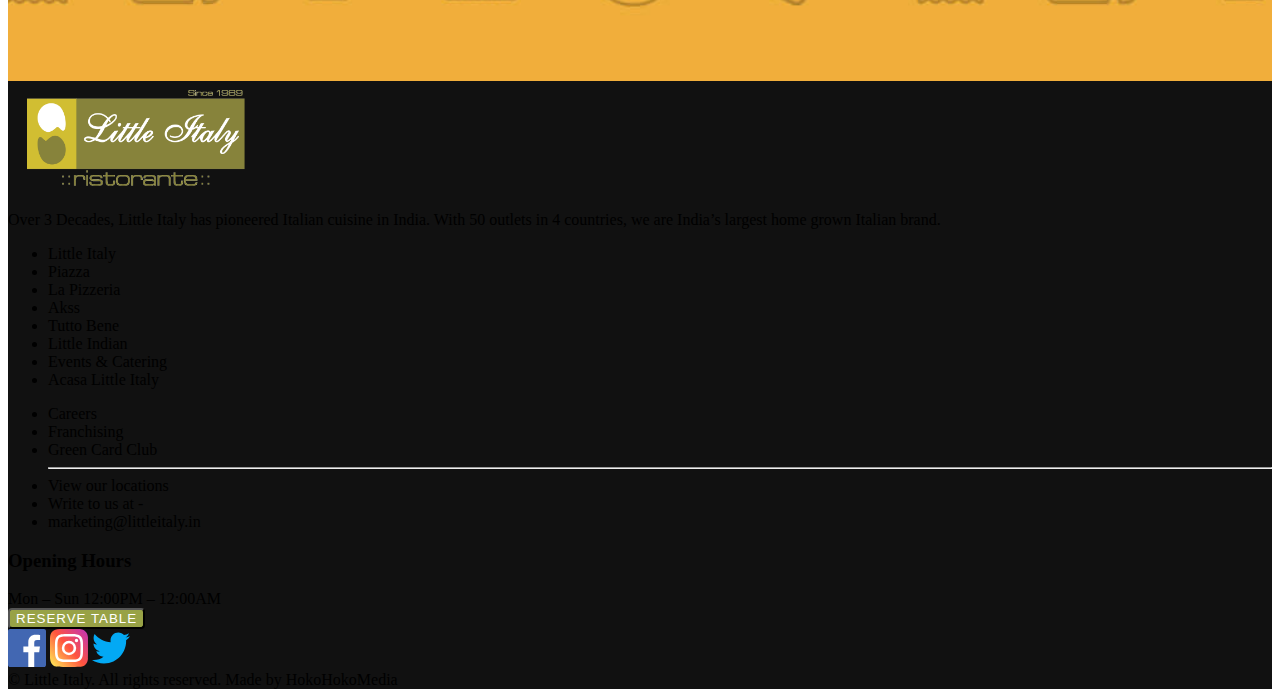
<file: Franchazing.html>
<!doctype html>
<html lang="en">

<head>

    <meta charset="utf-8">
    <meta name="viewport" content="width=device-width, initial-scale=1">

    <link href="https://cdn.jsdelivr.net/npm/bootstrap@5.0.2/dist/css/bootstrap.min.css" rel="stylesheet"
        integrity="sha384-EVSTQN3/azprG1Anm3QDgpJLIm9Nao0Yz1ztcQTwFspd3yD65VohhpuuCOmLASjC" crossorigin="anonymous">
      <link href="/img//favicon.ico" rel="shortcut icon" type="image/x-icon" />
	<link href="img/favicon.ico" rel="icon" type="image/x-icon" />
    <title>Little Italy</title>
    <style>
        #header {
            background-image: url(img/little-italy-franchsing.jpg);
            min-height: 100vh;
            background-size: cover;
            background-position: center;
            background-repeat: no-repeat;
            /* background-attachment: fixed; */

            display: flex;
            align-items: center;
            justify-content: center;
            position: relative;
        }

        .hero-content {
            position: relative;
            z-index: 1;
            padding-top: 40vh;

            position: relative;
            text-align: center;
            color: #f0eded;

        }


        .join-us h2 {
            font-size: 42px;
            line-height: 1.3;
        }


        .join-us h6 {
            font-size: 18px;
            letter-spacing: 1px;
        }


        #fourth_section {
            height: 100vh;
            background-image: url(img/Pizza1.png);
            background-size: cover;
            background-position: center;
            background-repeat: no-repeat;

            /* padding: 40px 0; */
        }

        #fourth_section h1 {
            font-size: 3.5rem;
            font-weight: 700;
            color: #2e482f;
        }

        #fourth_section p {
            font-size: 2rem;
            color: #3b4b2c;

        }

        .footer-section {
            background: #111;
            /* dark black */
        }

        .reserve-btn {
            background: #98a246;
            color: #fff;
            border-radius: 4px;
            letter-spacing: 1px;
        }

        .reserve-btn:hover {
            background: #7e8a32;
            color: #fff;
        }

        .social-icon {
            width: 38px;
            height: 38px;
            cursor: pointer;
        }

        .social-icon:hover {
            opacity: 0.8;
        }
    </style>
</head>

<body>



    <section class="container-fluid  m-0 p-0" id="mainwrapper">

        <section class="container-fluid  video-section position-relative" id="header">

            <section class="container">
                <div class="row">
                    <div class="col-12">


                        <nav class="navbar navbar-expand-lg navbar-dark bg-transparent fixed-top   py-5"
                            style="font-size: 19px; font-family: 'Franklin Gothic Medium', 'Arial Narrow', Arial, sans-serif;">
                            <div class="container-fluid ">

                                <div class="collapse navbar-collapse w-100 justify-content-between"
                                    id="navbarSupportedContent">
                                    <ul class="navbar-nav mb-auto mb-2 mb-lg-0 w-100 justify-content-between ">
                                        <li class="nav-item">
                                            <a class="nav-link active" aria-current="page" href="index.html">HOME</a>
                                        </li>
                                        <li class="nav-item">
                                            <a class="nav-link active" href="About.html">ABOUT US</a>
                                        </li>
                                        <li class="nav-item dropdown">
                                            <a class="nav-link dropdown-toggle" href="#" id="navbarDropdown"
                                                role="button" data-bs-toggle="dropdown" aria-expanded="false">
                                                BRANDS
                                            </a>
                                            <ul class="dropdown-menu" aria-labelledby="navbarDropdown">
                                                <li><a class="dropdown-item" href="#">Little itly</a></li>
                                                <li><a class="dropdown-item" href="#">chai</a></li>
                                                <li><a class="dropdown-item" href="#">Samosa</a></li>
                                                <li><a class="dropdown-item" href="#">vadapav</a></li>
                                                <li><a class="dropdown-item" href="#">Pohe</a></li>



                                                <li>
                                                    <hr class="dropdown-divider">
                                                </li>
                                                <li><a class="dropdown-item" href="#">Something else here</a></li>
                                            </ul>
                                        </li>
                                        <li class="nav-item">
                                            <a class="nav-link active" href="Franchazing.html">FRANCHISING</a>
                                        </li>


                                        <!-- <li class="nav-item" >
                                            <a class="nav-link" href="#"><img src="/img/LittleItalyRestaurante-logo.png" alt=""></a>
                                            
                                        </li> -->
                                        <a class="nav-link  d-lg-block d-none" href="#">
                                            <img src="/img/LittleItalyRestaurante-logo.png" width="130" alt="">
                                        </a>
                                        <li class="nav-item">
                                            <a class="nav-link" href="Events.html">EVENTS</a>
                                        </li>
                                        <li class="nav-item">
                                            <a class="nav-link" href="#">CAREER</a>
                                        </li>
                                        <li class="nav-item">
                                            <a class="nav-link" href="#">LOYALTY</a>
                                        </li>
                                        <li class="nav-item dropdown">
                                            <a class="nav-link dropdown-toggle" href="#" id="navbarDropdown"
                                                role="button" data-bs-toggle="dropdown" aria-expanded="false">
                                                CONTACT
                                            </a>
                                            <ul class="dropdown-menu" aria-labelledby="navbarDropdown">
                                                <li><a class="dropdown-item" href="#">Find a restaurant</a></li>
                                                <li><a class="dropdown-item" href="#">Contact US</a></li>



                                                <li>
                                                    <hr class="dropdown-divider">
                                                </li>
                                                <li><a class="dropdown-item" href="#">Call</a></li>
                                            </ul>
                                        </li>

                                    </ul>

                                </div>
                            </div>
                        </nav>




                    </div>
                    <section class="hero content d-flex align-items-center " style="height: 750px;" id="navcontent">
                        <div class="hero-content container text-center ">

                            <h1 style="font-size: 75px;">Little Italy Franchising <br> Opportunity</h1>

                        </div>
                    </section>
                </div>


            </section>
        </section>




        <section class="container-fluid py-5">
            <section class="container">
                <div class="row">


                    <div class="col-12 col-lg-7">


                        <div class="d-flex align-items-center mb-3">
                            <div style="height:6px;   width:60px; background:#8b8a3a;"></div>
                            <h6 class="mx-3 fw-bold mb-0" style="font-size: 20px;">Join Us</h6>
                            <div style="height:6px; width:180px; background:#8b8a3a;"></div>
                        </div>


                        <h2 class="fw-bold mb-4" style="color:#21432d;">
                            Be a part of the Little Italy <span style="color:#8b8a3a;">Family!</span>
                        </h2>


                        <div class="p-4">


                            <div class="mb-3">
                                <img src="img/person.svg" style="width:50px;">
                            </div>

                            <h5 class="fw-bold mb-3" style="font-size: 30px;">Why Little Italy</h5>

                            <p style="line-height:1.8; font-size: 20px; ">
                                Little Italy has been the pioneer of Italian cuisine in India
                                since 1989. We specialize in vegetarian Italian cuisine and
                                provide an amazing dining experience to our customers.
                            </p>

                            <p style="line-height:1.8; font-size: 20px;">
                                Over the last three decades, Little Italy has grown into
                                India’s most loved fine dining brand. We currently operate
                                50 restaurants across 20 cities in 4 countries.
                            </p>

                        </div>
                    </div>


                    <div class="col-12 col-lg-5 mt-4 mt-lg-0 d-flex justify-content-center">
                        <div class="">
                            <img src="img/Why Little Italy.jpg" class="img-fluid">
                        </div>
                    </div>

                </div>
            </section>
        </section>



        <section class="container-fluid philosophy-section py-5" style="background-color: rgb(241, 236, 229);">
            <section class="container">
                <div class="row">


                    <div class="col-12 mb-5 py-2 " style="border: 5px solid #908c3d;">
                        <div class="row philosophy-box align-items-center">


                            <div class="col-12 col-lg-7">
                                <img src="img/family.svg" class="mb-3" style="width:50px;">

                                <h4 class="fw-bold mb-3">Our Philosophy</h4>

                                <p>
                                    Family is important. When families step out to a restaurant,
                                    a collection of good food and good memories is what they remember.
                                    We provide not only authentic Italian food inspired by Italians,
                                    but a sense of family, its values and togetherness.
                                </p>

                                <p>
                                    The moments and the love shared over a meal is what we value
                                    at Little Italy. We welcome you with generosity and warm
                                    hospitality, serving not only good food but great experiences.
                                </p>
                            </div>


                            <div class="col-12 col-lg-5 text-center mt-4 mt-lg-0">
                                <div class="image-box">
                                    <img src="img/Untitled design.jpg" class="img-fluid">
                                </div>
                            </div>

                        </div>
                    </div>


                    <div class="col-12 py-2" style="border: 5px solid #908c3d;">
                        <div class="row philosophy-box align-items-center">


                            <div class="col-12 col-lg-7">
                                <img src="img/oppor.svg" class="mb-3" style="width:50px;">

                                <h4 class="fw-bold mb-3">Our Values</h4>

                                <p>
                                    At Little Italy, we believe food brings people together.
                                    Our values are rooted in love, warmth and authenticity.
                                    Every meal is prepared with care and served with pride.
                                </p>

                                <p>
                                    Join the Little Italy family and be a part of a journey
                                    that celebrates food, relationships and unforgettable moments.
                                </p>
                            </div>


                            <div class="col-12 col-lg-5 text-center mt-4 mt-lg-0">
                                <div class="image-box">
                                    <img src="img/Opportunity.jpg" class="img-fluid">
                                </div>
                            </div>

                        </div>
                    </div>

                </div>
            </section>
        </section>




        <section class="container-fluid d-flex align-items-center text-center" id="fourth_section">
            <section class="container">
                <div>
                    <h1>
                        Craving Authentic Italian Food?
                    </h1> <br><br>
                    <p>Order from a wide range of Pizzas, Pastas & Appetizers!</p> <br>
                    <a href="#" class="btn btn-success btn-lg mt-3"
                        style="background-color: #908c3d; border-radius: 0%; ">
                        ORDER MEAL NOW
                    </a>

                </div>
            </section>

        </section>








        <footer class="footer-section py-5">
            <div class="container">
                <div class="row">


                    <div class="col-md-4 mb-4 text-white">
                        <img src="img/LittleItalyRestaurante-logo.png" alt="Little Italy Logo" class="img-fluid mb-3"
                            style="max-width: 250px;">

                        <p class="mt-3">
                            Over 3 Decades, Little Italy has pioneered Italian cuisine in India.
                            With 50 outlets in 4 countries, we are India’s largest home grown
                            Italian brand.
                        </p>
                    </div>


                    <div class="col-md-4 mb-4 text-white d-flex justify-content-between">

                        <ul class="list-unstyled">
                            <li class="mb-2">Little Italy</li>
                            <li class="mb-2">Piazza</li>
                            <li class="mb-2">La Pizzeria</li>
                            <li class="mb-2">Akss</li>
                            <li class="mb-2">Tutto Bene</li>
                            <li class="mb-2">Little Indian</li>
                            <li class="mb-2">Events & Catering</li>
                            <li class="mb-2">Acasa Little Italy</li>
                        </ul>

                        <ul class="list-unstyled ms-4">
                            <li class="mb-2">Careers</li>
                            <li class="mb-2">Franchising</li>
                            <li class="mb-2">Green Card Club</li>

                            <hr class="bg-light">

                            <li class="mb-2">View our locations</li>
                            <li class="mb-2">Write to us at -</li>
                            <li class="text-warning">marketing@littleitaly.in</li>
                        </ul>

                    </div>


                    <div class="col-md-4 mb-4 text-white">
                        <h3 class="fw-bold text-warning">Opening Hours</h3>

                        <div class="d-flex justify-content-between mt-3">
                            <span>Mon – Sun</span>
                            <span>12:00PM – 12:00AM</span>
                        </div>

                        <button class="btn reserve-btn mt-3 px-4 py-2 fw-bold">
                            RESERVE TABLE
                        </button>


                        <div class="mt-4 d-flex align-items-center">
                            <img src="img/facebook.svg" alt="Facebook" class="social-icon me-3">
                            <img src="img/instagram.svg" alt="Instagram" class="social-icon me-3">
                            <img src="img/twitter.svg" alt="Twitter" class="social-icon">
                        </div>
                    </div>

                </div>


                <div class="text-center text-white mt-4 pt-3 border-top border-secondary">
                    © Little Italy. All rights reserved. Made by <span class="text-warning">HokoHokoMedia</span>
                </div>
            </div>
        </footer>





    </section>

    <script src="https://cdn.jsdelivr.net/npm/bootstrap@5.0.2/dist/js/bootstrap.bundle.min.js"
        integrity="sha384-MrcW6ZMFYlzcLA8Nl+NtUVF0sA7MsXsP1UyJoMp4YLEuNSfAP+JcXn/tWtIaxVXM"
        crossorigin="anonymous"></script>


</body>

</html>
</file>
<file: Style.css>
/* .bg-video {


            
            position: relative;
            top: 50%;

            left: 50%;

            min-width: 100%;
            min-height: 100%;
            transform: translate(-50%, -50%);
            z-index: -1;
            object-fit: cover; */
        /* text-align: center/cover no-repeat;  */

        .bg-video {
            position: absolute;
            top: 50%;
            left: 50%;
            min-width: 100%;
            min-height: 100%;
            width: 100%;
            height: auto;
            transform: translate(-50%, -50%);
            z-index: 0;
            object-fit: cover;



        }


        .video-section {
            height: 100vh;
            overflow: hidden;
            width: 100%;
        }

        .content {
            position: relative;
            z-index: 1;
            padding-top: 40vh;

        }

        #herosecond {
            margin-top: 15vh;
        }

        #third_section {
            background-image: url(img/Group.png);
            height: 100vh;

            /* margin-top: 14vh; */
        }



        #third_sectioncontent {
            margin-top: 14vh;


        }

        #fourth_section {
            height: 100vh;
            background-image: url(img/Pizza1.png);
            background-size: cover;
            background-position: center;
            background-repeat: no-repeat;

            /* padding: 40px 0; */
        }

        #fourth_section h1 {
            font-size: 3.5rem;
            font-weight: 700;
            color: #2e482f;
        }

        #fourth_section p {
            font-size: 2rem;
            color: #3b4b2c;

        }

        #fifth_section {
            background-image: url(img/cheese-pasta.jpg);
            background-size: cover;
            background-position: center;
            background-repeat: no-repeat;
            padding: 60px 0;
        }

        .highlight-bar {
            display: inline-block;
            width: 60px;
            height: 10px;
            background: #98a246;
            margin-right: 10px;
        }

        .award-img {

            border-radius: 5px;

        }

        #fifth_section h2,
        h4,
        p {
            text-shadow: 1px 1px 3px rgba(0, 0, 0, 0.6);
        }


        .highlight-bar {
            width: 60px;
            height: 10px;
            background: #98a246;
        }

        .reserve-btn {
            background: #98a246;
            color: #fff;
            border-radius: 4px;
            letter-spacing: 1px;
        }

        .reserve-btn:hover {
            background: #7e8a32;
            color: #fff;
        }

        .footer-section {
            background: #111;
            /* dark black */
        }

        .reserve-btn {
            background: #98a246;
            color: #fff;
            border-radius: 4px;
            letter-spacing: 1px;
        }

        .reserve-btn:hover {
            background: #7e8a32;
            color: #fff;
        }

        .social-icon {
            width: 38px;
            height: 38px;
            cursor: pointer;
        }

        .social-icon:hover {
            opacity: 0.8;
        }




        * {
            margin: 0;
            padding: 0;

        }
</file>
<file: about.css>
.bg-video {
            position: absolute;
            top: 50%;
            left: 50%;
            min-width: 100%;
            min-height: 100%;
            width: 100%;
            height: auto;
            transform: translate(-50%, -50%);
            z-index: 0;
            object-fit: cover;



        }

        .video-section {
            height: 100vh;
            overflow: hidden;
            width: 100%;
        }

        .content {
            position: relative;
            z-index: 1;
            padding-top: 40vh;

        }


        #herosecond {
            padding-top: 80px;
            padding-bottom: 80px;
        }

        #herosecond h6 {
            font-size: 16px;
            letter-spacing: 1px;
        }

        #herosecond h2 {
            font-size: 38px;
            line-height: 1.3;
        }

        #herosecond p {
            font-size: 17px;
            line-height: 1.9;
        }

        #herosecond .ms-3 {
            font-size: 17px;
        }


        #fourth_section {
            height: 100vh;
            background-image: url(img/Pizza1.png);
            background-size: cover;
            background-position: center;
            background-repeat: no-repeat;

            /* padding: 40px 0; */
        }

        #fourth_section h1 {
            font-size: 3.5rem;
            font-weight: 700;
            color: #2e482f;
        }

        #fourth_section p {
            font-size: 2rem;
            color: #3b4b2c;

        }


        .footer-section {
            background: #111;
            /* dark black */
        }

        .reserve-btn {
            background: #98a246;
            color: #fff;
            border-radius: 4px;
            letter-spacing: 1px;
        }

        .reserve-btn:hover {
            background: #7e8a32;
            color: #fff;
        }

        .social-icon {
            width: 38px;
            height: 38px;
            cursor: pointer;
        }

        .social-icon:hover {
            opacity: 0.8;
        }
</file>
